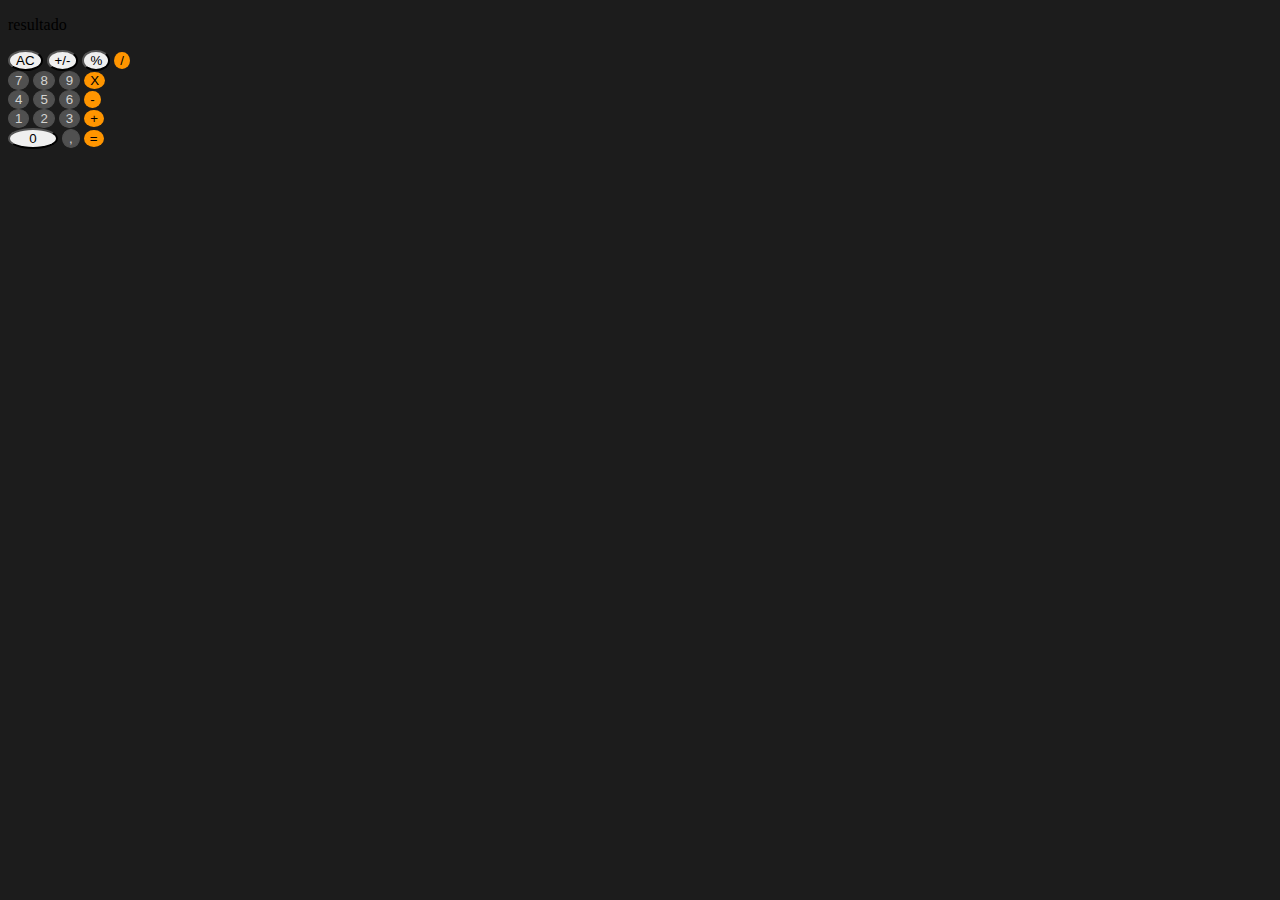
<file: CalculadoraAGES/index.html>
<!DOCTYPE html>
<html lang="en">
<head>
    <meta charset="UTF-8">
    <meta name="viewport" content="width=device-width, initial-scale=1.0">
    <title>Document</title>
    <link rel="stylesheet" href="app.css">
</head>
<body>
    <div>
        <p>resultado</p>
    </div>

    <div class="upper" id="upper">
        <button class="gray">AC</button>
        <button class="gray">+/-</button>
        <button class="gray">%</button>
        <button class="orange">/</button>
    </div>
    <div>
        <button class="number">7</button>
        <button class="number">8</button>
        <button class="number">9</button>
        <button class="orange">X</button>
    </div>
    <div>
        <button class="number">4</button>
        <button class="number">5</button>
        <button class="number">6</button>
        <button class="orange">-</button>
    </div>
    <div>
        <button class="number">1</button>
        <button class="number">2</button>
        <button class="number">3</button>
        <button class="orange">+</button>
    </div>
    <div>
        <button class="zero" id="zero">0</button>
        <button class="number">,</button>
        <button class="orange">=</button>
    </div>
</body>
</html>
</file>
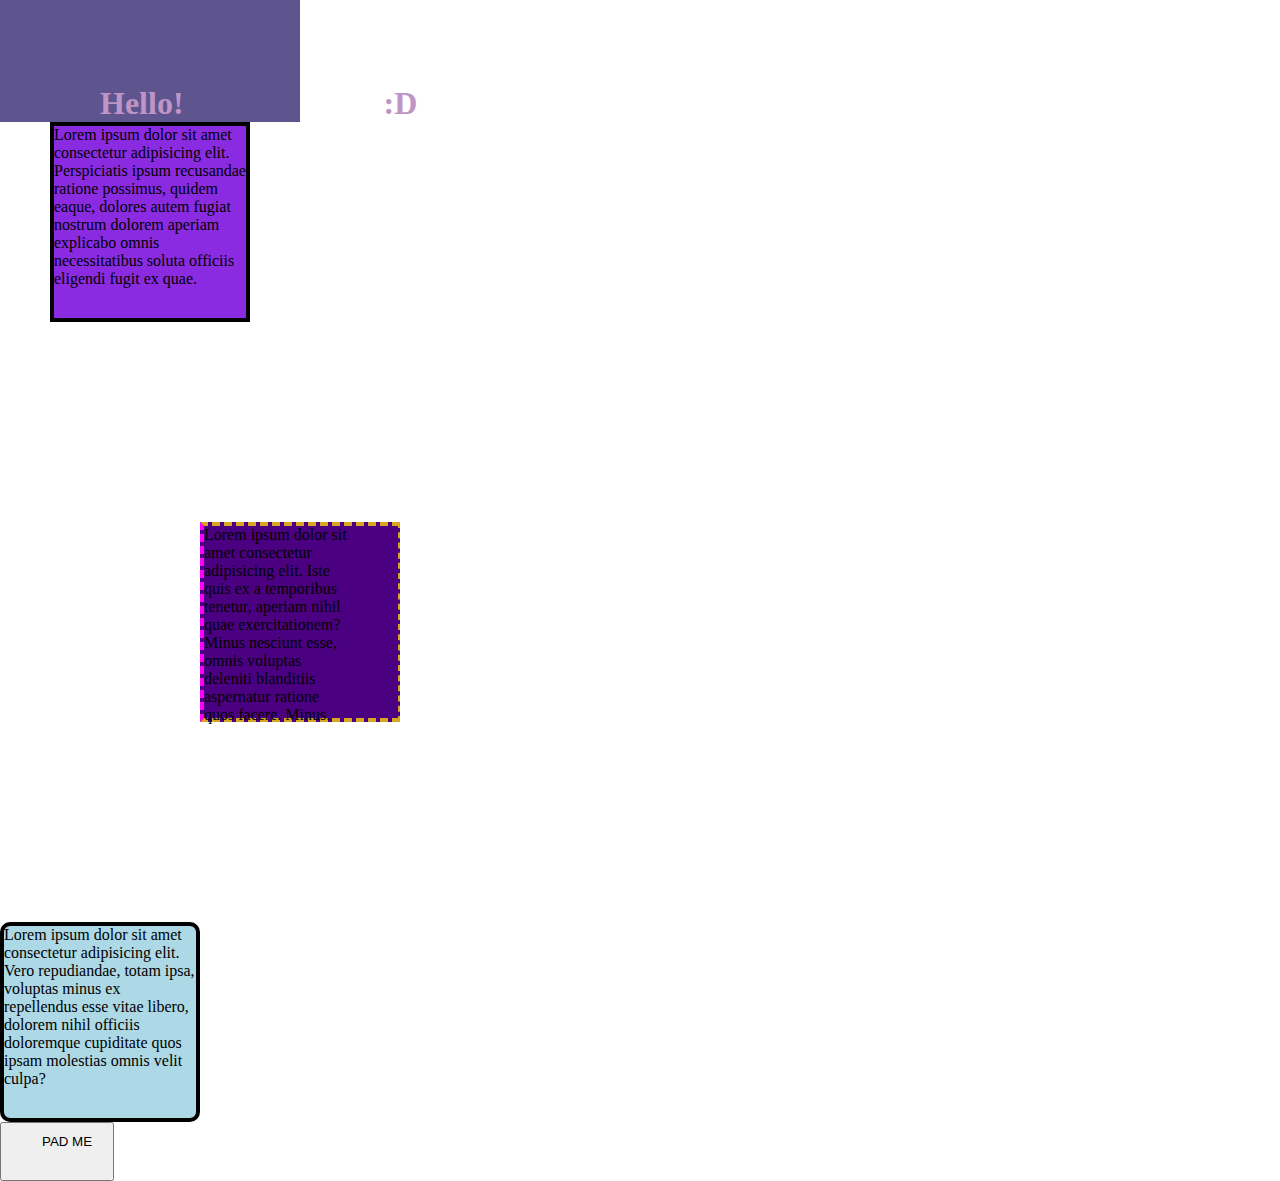
<file: CSS Box Model/index.html>
<!DOCTYPE html>
<html lang="en">
<head>
    <meta charset="UTF-8">
    <meta name="viewport" content="width=device-width, initial-scale=1.0">
    <link rel="stylesheet" href="app.css">
    <title>Document</title>
</head>
<body>
    <h1>Hello!<span>:D</span></h1>

    <div id="one">Lorem ipsum dolor sit amet consectetur adipisicing elit. Perspiciatis ipsum recusandae ratione possimus, quidem eaque, dolores autem fugiat nostrum dolorem aperiam explicabo omnis necessitatibus soluta officiis eligendi fugit ex quae.
    </div>
    <div id="two">
    Lorem ipsum dolor sit amet consectetur adipisicing elit. Iste quis ex a temporibus tenetur, aperiam nihil quae exercitationem? Minus nesciunt esse, omnis voluptas deleniti blanditiis aspernatur ratione quos facere. Minus.
    </div>
    <div id="three">
       Lorem ipsum dolor sit amet consectetur adipisicing elit. Vero repudiandae, totam ipsa, voluptas minus ex repellendus esse vitae libero, dolorem nihil officiis doloremque cupiditate quos ipsam molestias omnis velit culpa?
    </div>
    
    <button>PAD ME</button>
</body>
</html>
</file>
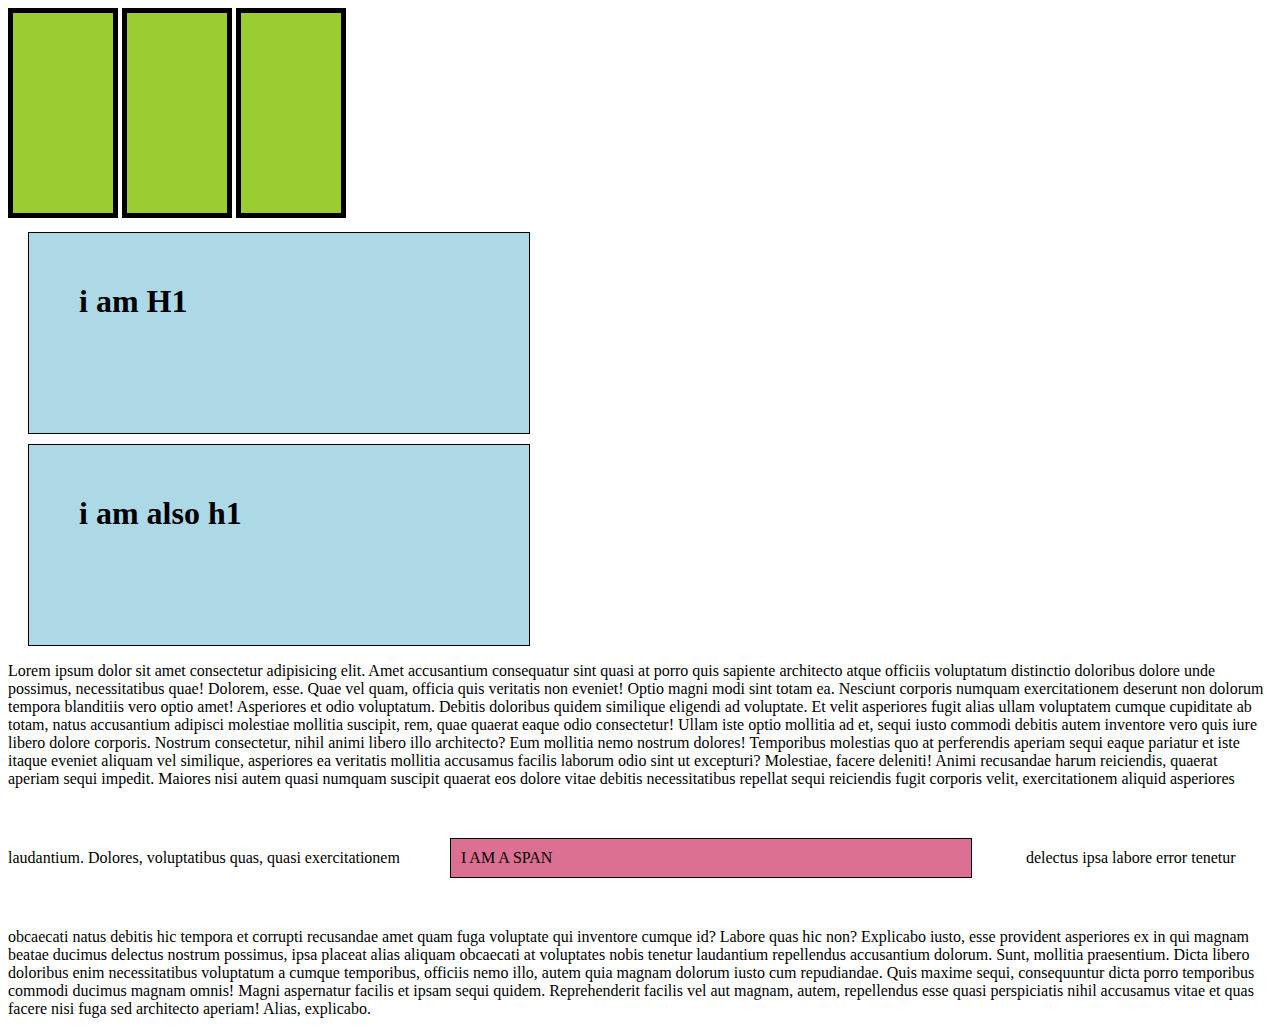
<file: CSS Display/index.html>
<!DOCTYPE html>
<html lang="en">
<head>
    <meta charset="UTF-8">
    <meta name="viewport" content="width=device-width, initial-scale=1.0">
    <title>Document</title>
    <link rel="stylesheet" href="app.css">
</head>
<body>

    <div></div>
    <div></div>
    <div></div>

    <h1>i am H1</h1>
    <h1>i am also h1</h1>

    <p>Lorem ipsum dolor sit amet consectetur adipisicing elit. Amet accusantium consequatur sint quasi at porro quis sapiente architecto atque officiis voluptatum distinctio doloribus dolore unde possimus, necessitatibus quae! Dolorem, esse.
    Quae vel quam, officia quis veritatis non eveniet! Optio magni modi sint totam ea. Nesciunt corporis numquam exercitationem deserunt non dolorum tempora blanditiis vero optio amet! Asperiores et odio voluptatum.
    Debitis doloribus quidem similique eligendi ad voluptate. Et velit asperiores fugit alias ullam voluptatem cumque cupiditate ab totam, natus accusantium adipisci molestiae mollitia suscipit, rem, quae quaerat eaque odio consectetur!
    Ullam iste optio mollitia ad et, sequi iusto commodi debitis autem inventore vero quis iure libero dolore corporis. Nostrum consectetur, nihil animi libero illo architecto? Eum mollitia nemo nostrum dolores!
    Temporibus molestias quo at perferendis aperiam sequi eaque pariatur et iste itaque eveniet aliquam vel similique, asperiores ea veritatis mollitia accusamus facilis laborum odio sint ut excepturi? Molestiae, facere deleniti!
    Animi recusandae harum reiciendis, quaerat aperiam sequi impedit. Maiores nisi autem quasi numquam suscipit quaerat eos dolore vitae debitis necessitatibus repellat sequi reiciendis fugit corporis velit, exercitationem aliquid asperiores laudantium.
    Dolores, voluptatibus quas, quasi exercitationem<span>I AM A SPAN
    </span> delectus ipsa labore error tenetur obcaecati natus debitis hic tempora et corrupti recusandae amet quam fuga voluptate qui inventore cumque id? Labore quas hic non?
    Explicabo iusto, esse provident asperiores ex in qui magnam beatae ducimus delectus nostrum possimus, ipsa placeat alias aliquam obcaecati at voluptates nobis tenetur laudantium repellendus accusantium dolorum. Sunt, mollitia praesentium.
    Dicta libero doloribus enim necessitatibus voluptatum a cumque temporibus, officiis nemo illo, autem quia magnam dolorum iusto cum repudiandae. Quis maxime sequi, consequuntur dicta porro temporibus commodi ducimus magnam omnis!
    Magni aspernatur facilis et ipsam sequi quidem. Reprehenderit facilis vel aut magnam, autem, repellendus esse quasi perspiciatis nihil accusamus vitae et quas facere nisi fuga sed architecto aperiam! Alias, explicabo.</p>
</body>
</html>
</file>
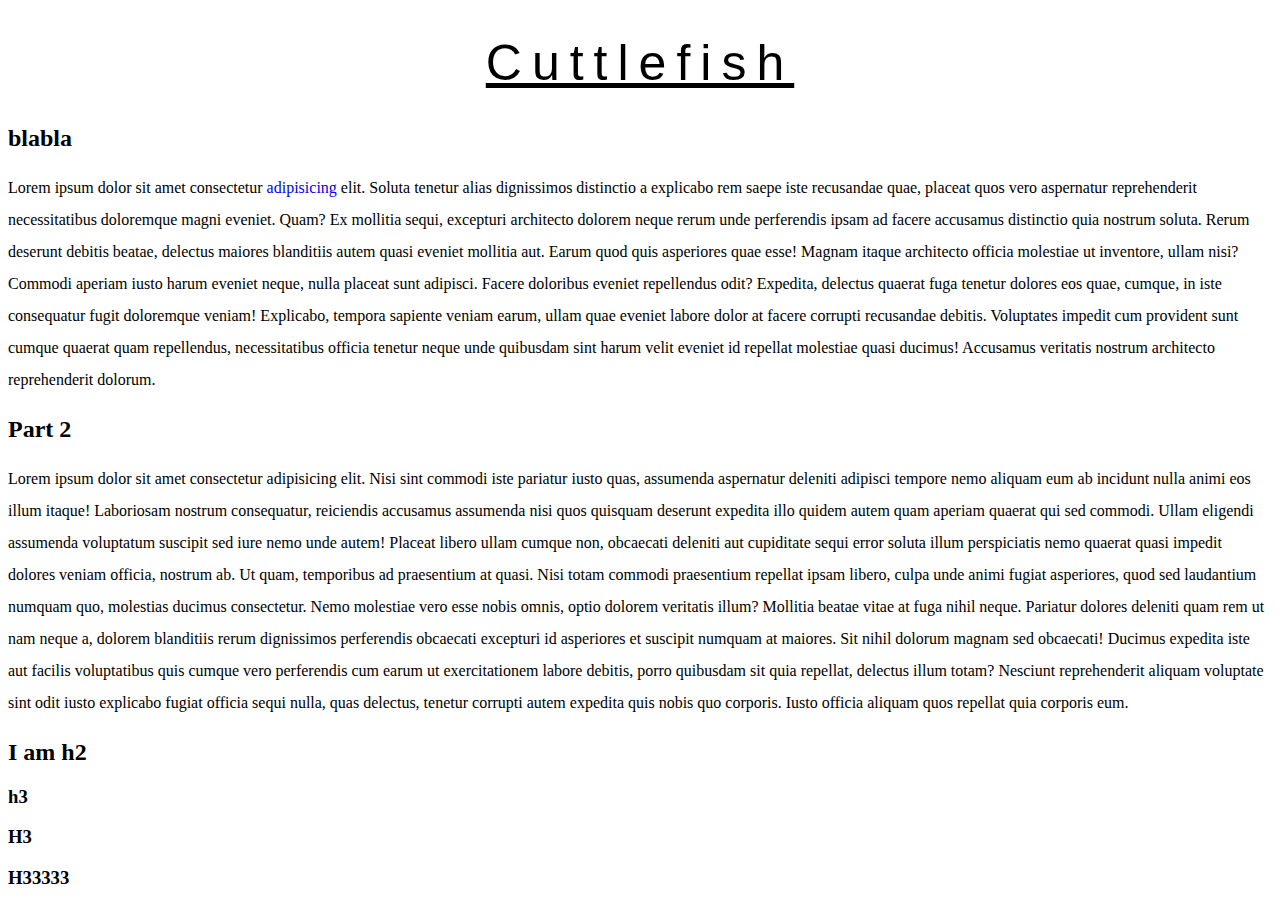
<file: CSS intro/index.html>
<!DOCTYPE html>
<html lang="en">
<head>
    <meta charset="UTF-8">
    <meta name="viewport" content="width=device-width, initial-scale=1.0">
    <title>Index</title>
    <link rel="stylesheet" href="app.css">
</head>
<body>
    <h1>Cuttlefish</h1>
    <h2>blabla</h2>
    <div>
        <p>Lorem ipsum dolor sit amet consectetur <a href="nowhere">adipisicing</a> elit. Soluta tenetur alias dignissimos distinctio a explicabo rem saepe iste recusandae quae, placeat quos vero aspernatur reprehenderit necessitatibus doloremque magni eveniet. Quam?
        Ex mollitia sequi, excepturi architecto dolorem neque rerum unde perferendis ipsam ad facere accusamus distinctio quia nostrum soluta. Rerum deserunt debitis beatae, delectus maiores blanditiis autem quasi eveniet mollitia aut.
        Earum quod quis asperiores quae esse! Magnam itaque architecto officia molestiae ut inventore, ullam nisi? Commodi aperiam iusto harum eveniet neque, nulla placeat sunt adipisci. Facere doloribus eveniet repellendus odit?
        Expedita, delectus quaerat fuga tenetur dolores eos quae, cumque, in iste consequatur fugit doloremque veniam! Explicabo, tempora sapiente veniam earum, ullam quae eveniet labore dolor at facere corrupti recusandae debitis.
        Voluptates impedit cum provident sunt cumque quaerat quam repellendus, necessitatibus officia tenetur neque unde quibusdam sint harum velit eveniet id repellat molestiae quasi ducimus! Accusamus veritatis nostrum architecto reprehenderit dolorum.
        </p>
    </div>

    <div>
        <h2>Part 2</h2>
        <p>
            Lorem ipsum dolor sit amet consectetur adipisicing elit. Nisi sint commodi iste pariatur iusto quas, assumenda aspernatur deleniti adipisci tempore nemo aliquam eum ab incidunt nulla animi eos illum itaque!
            Laboriosam nostrum consequatur, reiciendis accusamus assumenda nisi quos quisquam deserunt expedita illo quidem autem quam aperiam quaerat qui sed commodi. Ullam eligendi assumenda voluptatum suscipit sed iure nemo unde autem!
            Placeat libero ullam cumque non, obcaecati deleniti aut cupiditate sequi error soluta illum perspiciatis nemo quaerat quasi impedit dolores veniam officia, nostrum ab. Ut quam, temporibus ad praesentium at quasi.
            Nisi totam commodi praesentium repellat ipsam libero, culpa unde animi fugiat asperiores, quod sed laudantium numquam quo, molestias ducimus consectetur. Nemo molestiae vero esse nobis omnis, optio dolorem veritatis illum?
            Mollitia beatae vitae at fuga nihil neque. Pariatur dolores deleniti quam rem ut nam neque a, dolorem blanditiis rerum dignissimos perferendis obcaecati excepturi id asperiores et suscipit numquam at maiores.
            Sit nihil dolorum magnam sed obcaecati! Ducimus expedita iste aut facilis voluptatibus quis cumque vero perferendis cum earum ut exercitationem labore debitis, porro quibusdam sit quia repellat, delectus illum totam?
            Nesciunt reprehenderit aliquam voluptate sint odit iusto explicabo fugiat officia sequi nulla, quas delectus, tenetur corrupti autem expedita quis nobis quo corporis. Iusto officia aliquam quos repellat quia corporis eum.
        </p>
    </div>
    <h2>I am h2</h2>
    <h3>h3</h3>
    <h3>H3</h3>
    <h3>H33333</h3>
</body>
</html>
</file>
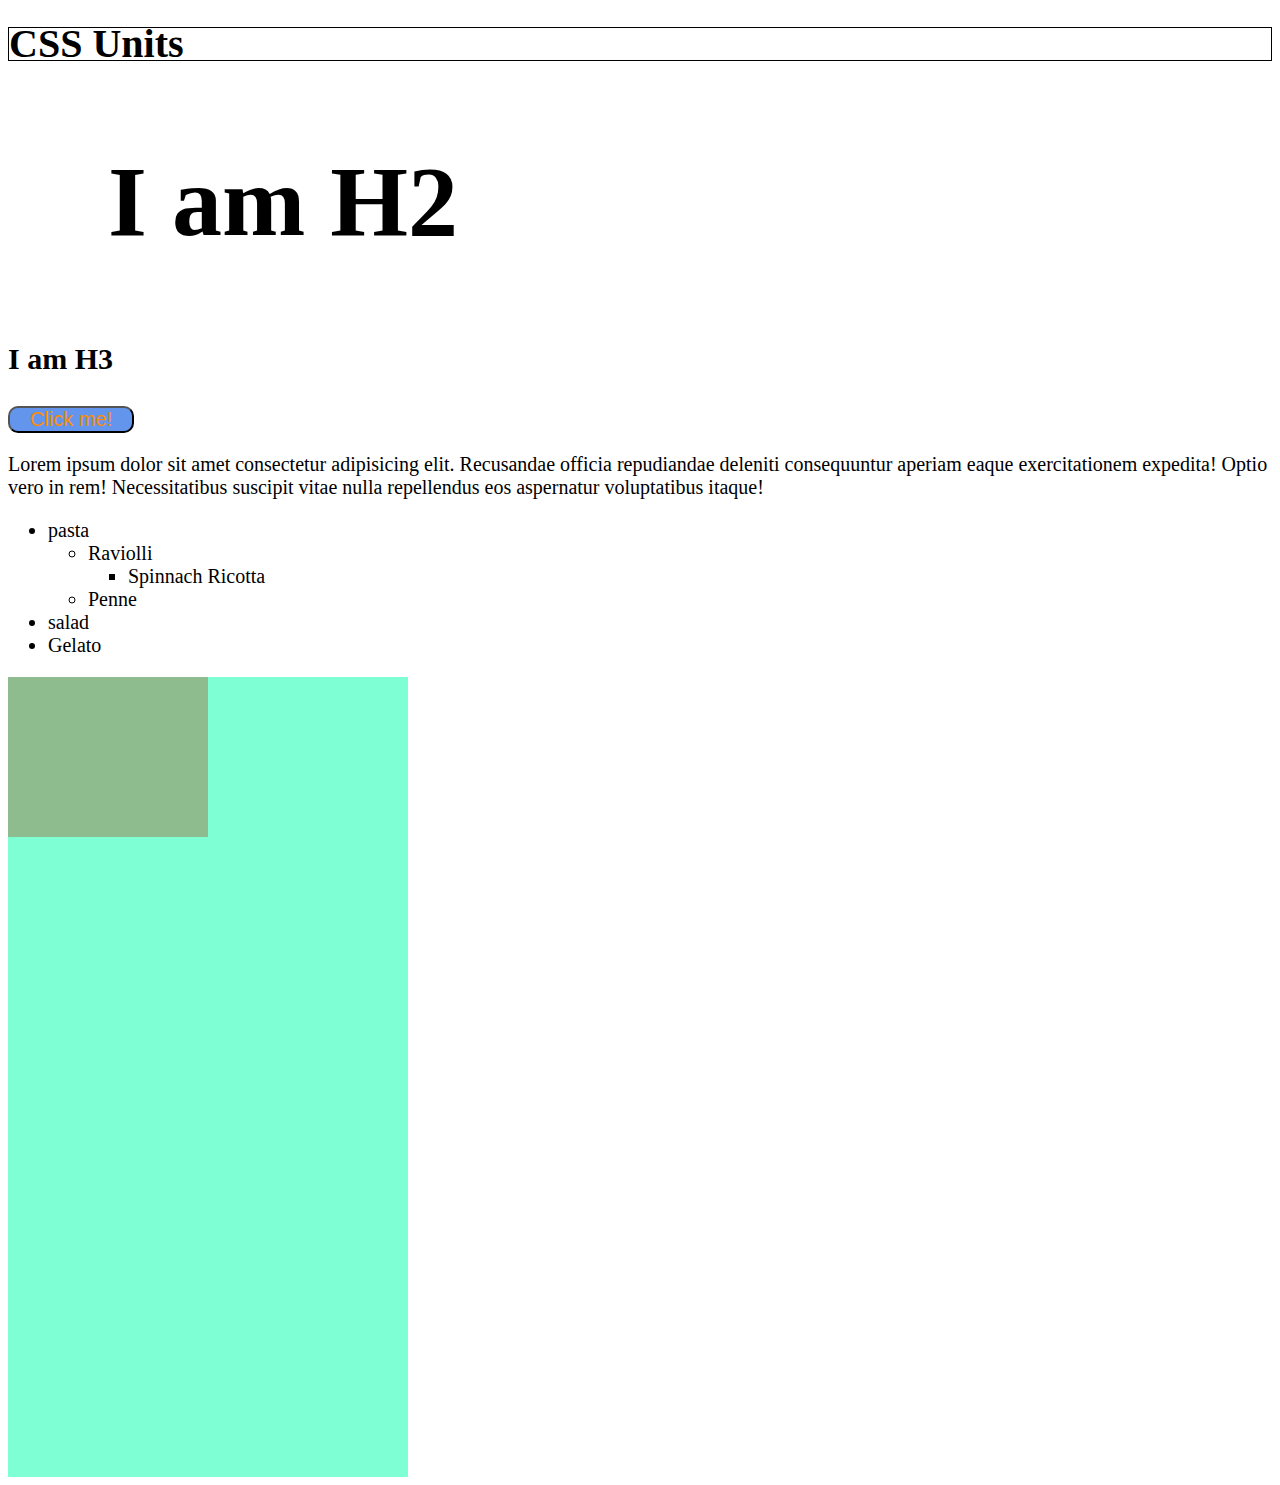
<file: CSS Units/index.html>
<!DOCTYPE html>
<html lang="en">
<head>
    <meta charset="UTF-8">
    <meta name="viewport" content="width=device-width, initial-scale=1.0">
    <title>Document</title>
    <link rel="stylesheet" href="app.css">
</head>
<body>
    <h1>CSS Units</h1>

    <article>
        <h2>I am H2</h2>
        <h3>I am H3</h3>
        <button>Click me!</button>
        <p>Lorem ipsum dolor sit amet consectetur adipisicing elit. Recusandae officia repudiandae deleniti consequuntur aperiam eaque exercitationem expedita! Optio vero in rem! Necessitatibus suscipit vitae nulla repellendus eos aspernatur voluptatibus itaque!</p>
        <ul>
            <li>
                pasta
                <ul>
                    <li>Raviolli</li>
                        <ul>
                            <li>Spinnach Ricotta</li>
                        </ul>
                    <li>Penne</li>
                </ul>
            </li>
            <li>salad</li>
            <li>Gelato</li>
        </ul>
    </article>
    <section>
        <div></div>
    </section>
</body>
</html>
</file>
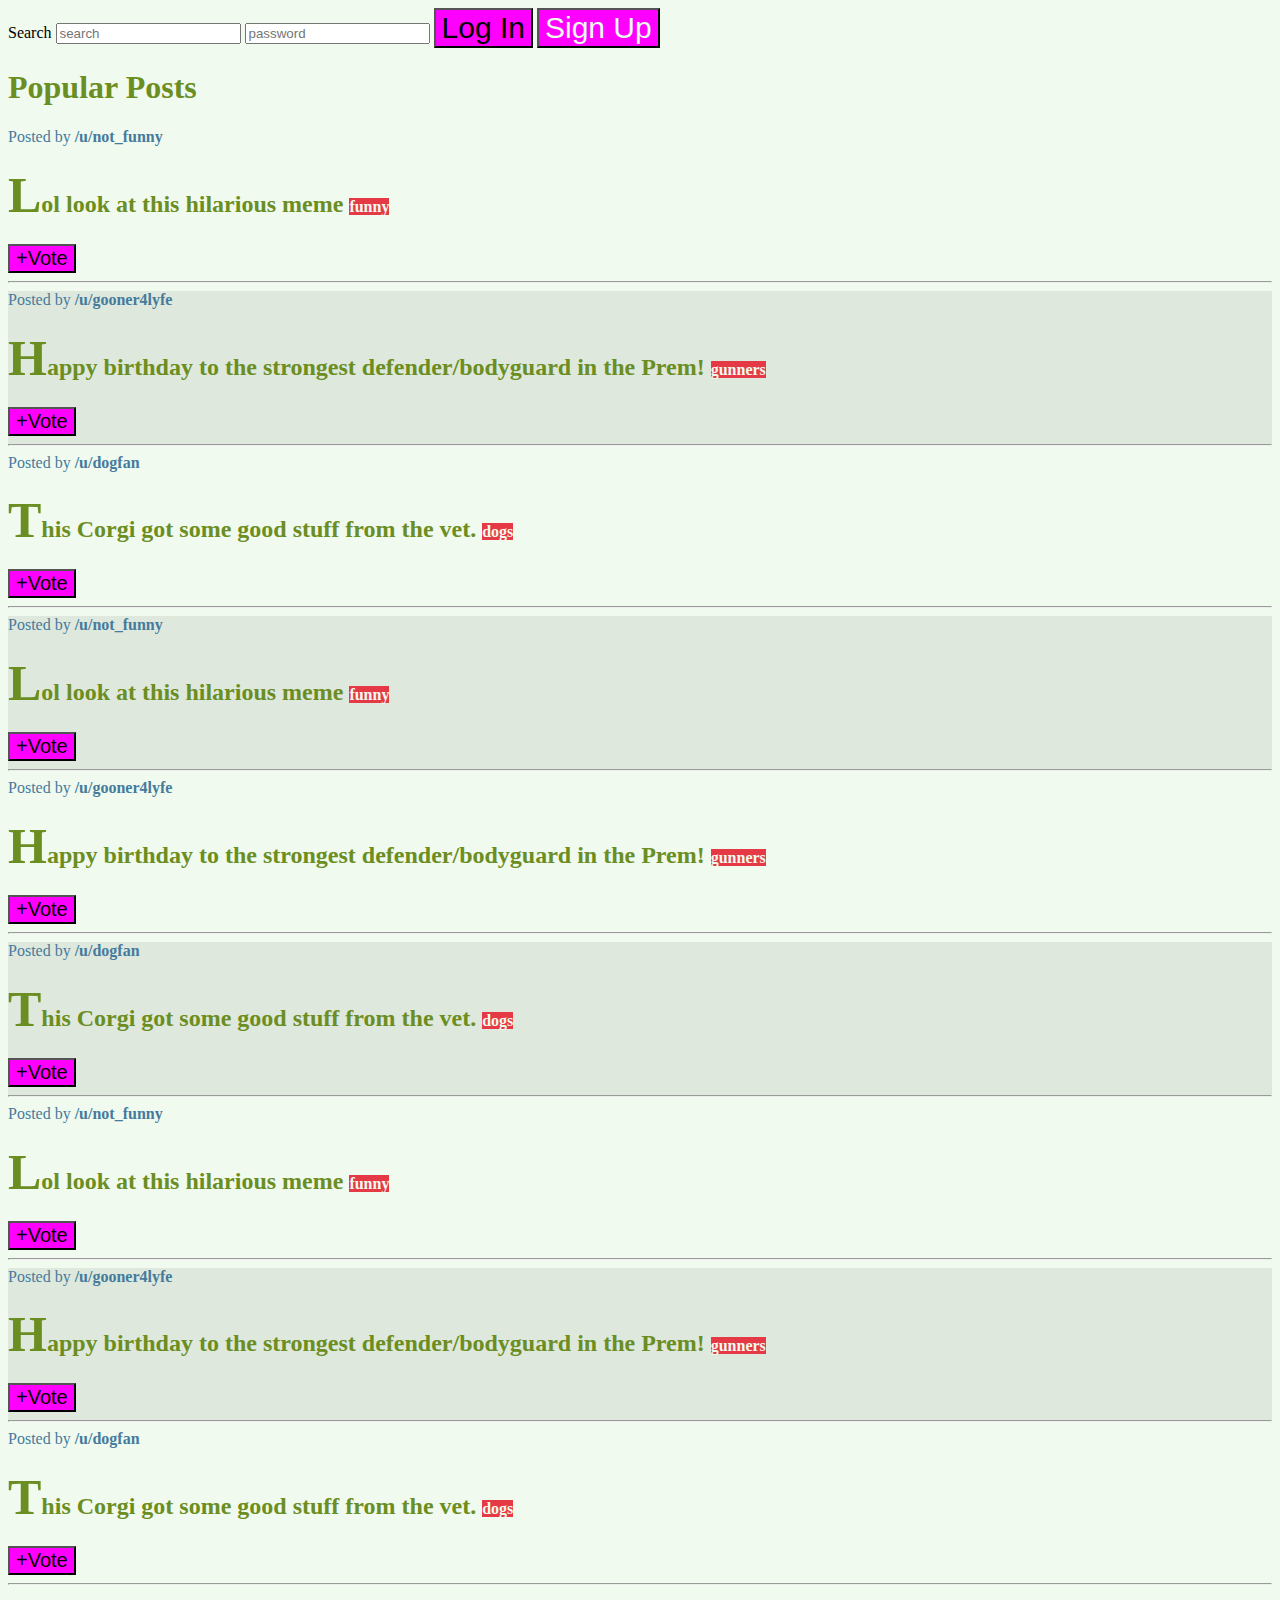
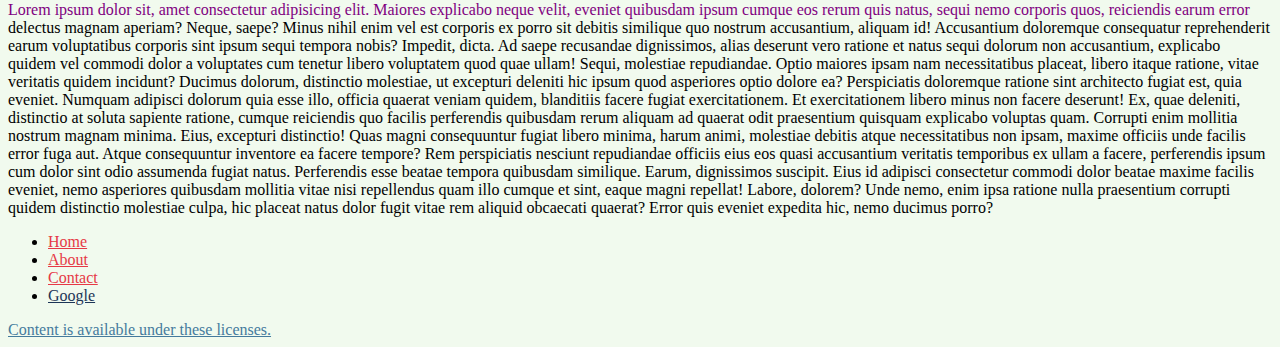
<file: CSS_Selectors_CODE/05_CSS_Selectors/index.html>
<!DOCTYPE html>
<html lang="en">

<head>
    <meta charset="UTF-8">
    <meta name="viewport" content="width=device-width, initial-scale=1.0">
    <title>CSS Selectors</title>

    <link rel="stylesheet" href="app.css">
    <link rel="stylesheet" href="more_styles.css">
</head>


<body>
    <nav>
        <label for="search">Search</label>
        <input type="text" placeholder="search" id="search">
        <input type="password" placeholder="password">
        <button>Log In</button>
        <button id="signup">Sign Up</button>
    </nav>
    <main>
        <h1>Popular Posts</h1>
        <section class="post">
            <span>Posted by <a href="#213adas">/u/not_funny</a></span>
            <h2>Lol look at this hilarious meme <span class="tag">funny</span></h2>
            <button>+Vote</button>
            <hr>
        </section>
        <section class="post">
            <span>Posted by <a href="#345adas">/u/gooner4lyfe</a></span>
            <h2>Happy birthday to the strongest defender/bodyguard in the Prem! <span class="tag">gunners</span></h2>
            <button>+Vote</button>
            <hr>
        </section>
        <section class="post">
            <span>Posted by <a href="#981adas">/u/dogfan</a></span>
            <h2>This Corgi got some good stuff from the vet. <span class="tag">dogs</span></h2>
            <button>+Vote</button>
            <hr>
        </section>
        <section class="post">
            <span>Posted by <a href="#213adas">/u/not_funny</a></span>
            <h2>Lol look at this hilarious meme <span class="tag">funny</span></h2>
            <button>+Vote</button>
            <hr>
        </section>
        <section class="post">
            <span>Posted by <a href="#345adas">/u/gooner4lyfe</a></span>
            <h2>Happy birthday to the strongest defender/bodyguard in the Prem! <span class="tag">gunners</span></h2>
            <button>+Vote</button>
            <hr>
        </section>
        <section class="post">
            <span>Posted by <a href="#981adas">/u/dogfan</a></span>
            <h2>This Corgi got some good stuff from the vet. <span class="tag">dogs</span></h2>
            <button>+Vote</button>
            <hr>
        </section>
        <section class="post">
            <span>Posted by <a href="#213adas">/u/not_funny</a></span>
            <h2>Lol look at this hilarious meme <span class="tag">funny</span></h2>
            <button>+Vote</button>
            <hr>
        </section>
        <section class="post">
            <span>Posted by <a href="#345adas">/u/gooner4lyfe</a></span>
            <h2>Happy birthday to the strongest defender/bodyguard in the Prem! <span class="tag">gunners</span></h2>
            <button>+Vote</button>
            <hr>
        </section>
        <section class="post">
            <span>Posted by <a href="#981adas">/u/dogfan</a></span>
            <h2>This Corgi got some good stuff from the vet. <span class="tag">dogs</span></h2>
            <button>+Vote</button>
            <hr>
        </section>

        <p>Lorem ipsum dolor sit, amet consectetur adipisicing elit. Maiores explicabo neque velit, eveniet quibusdam
            ipsum cumque eos rerum quis natus, sequi nemo corporis quos, reiciendis earum error delectus magnam aperiam?
            Neque, saepe? Minus nihil enim vel est corporis ex porro sit debitis similique quo nostrum accusantium,
            aliquam id! Accusantium doloremque consequatur reprehenderit earum voluptatibus corporis sint ipsum sequi
            tempora nobis?
            Impedit, dicta. Ad saepe recusandae dignissimos, alias deserunt vero ratione et natus sequi dolorum non
            accusantium, explicabo quidem vel commodi dolor a voluptates cum tenetur libero voluptatem quod quae ullam!
            Sequi, molestiae repudiandae. Optio maiores ipsam nam necessitatibus placeat, libero itaque ratione, vitae
            veritatis quidem incidunt? Ducimus dolorum, distinctio molestiae, ut excepturi deleniti hic ipsum quod
            asperiores optio dolore ea?
            Perspiciatis doloremque ratione sint architecto fugiat est, quia eveniet. Numquam adipisci dolorum quia esse
            illo, officia quaerat veniam quidem, blanditiis facere fugiat exercitationem. Et exercitationem libero minus
            non facere deserunt!
            Ex, quae deleniti, distinctio at soluta sapiente ratione, cumque reiciendis quo facilis perferendis
            quibusdam rerum aliquam ad quaerat odit praesentium quisquam explicabo voluptas quam. Corrupti enim mollitia
            nostrum magnam minima.
            Eius, excepturi distinctio! Quas magni consequuntur fugiat libero minima, harum animi, molestiae debitis
            atque necessitatibus non ipsam, maxime officiis unde facilis error fuga aut. Atque consequuntur inventore ea
            facere tempore?
            Rem perspiciatis nesciunt repudiandae officiis eius eos quasi accusantium veritatis temporibus ex ullam a
            facere, perferendis ipsum cum dolor sint odio assumenda fugiat natus. Perferendis esse beatae tempora
            quibusdam similique.
            Earum, dignissimos suscipit. Eius id adipisci consectetur commodi dolor beatae maxime facilis eveniet, nemo
            asperiores quibusdam mollitia vitae nisi repellendus quam illo cumque et sint, eaque magni repellat! Labore,
            dolorem?
            Unde nemo, enim ipsa ratione nulla praesentium corrupti quidem distinctio molestiae culpa, hic placeat natus
            dolor fugit vitae rem aliquid obcaecati quaerat? Error quis eveniet expedita hic, nemo ducimus porro?</p>
    </main>
    <footer>
        <nav>
            <ul>
                <li>
                    <a href="#home">Home</a>
                </li>
                <li>
                    <a href="#about">About</a>
                </li>
                <li>
                    <a href="#contact">Contact</a>
                </li>
                <li>
                    <a href="www.google.com">Google</a>
                </li>
            </ul>
        </nav>
        <a href="#license">Content is available under these licenses.</a>
    </footer>

</body>

</html>
</file>
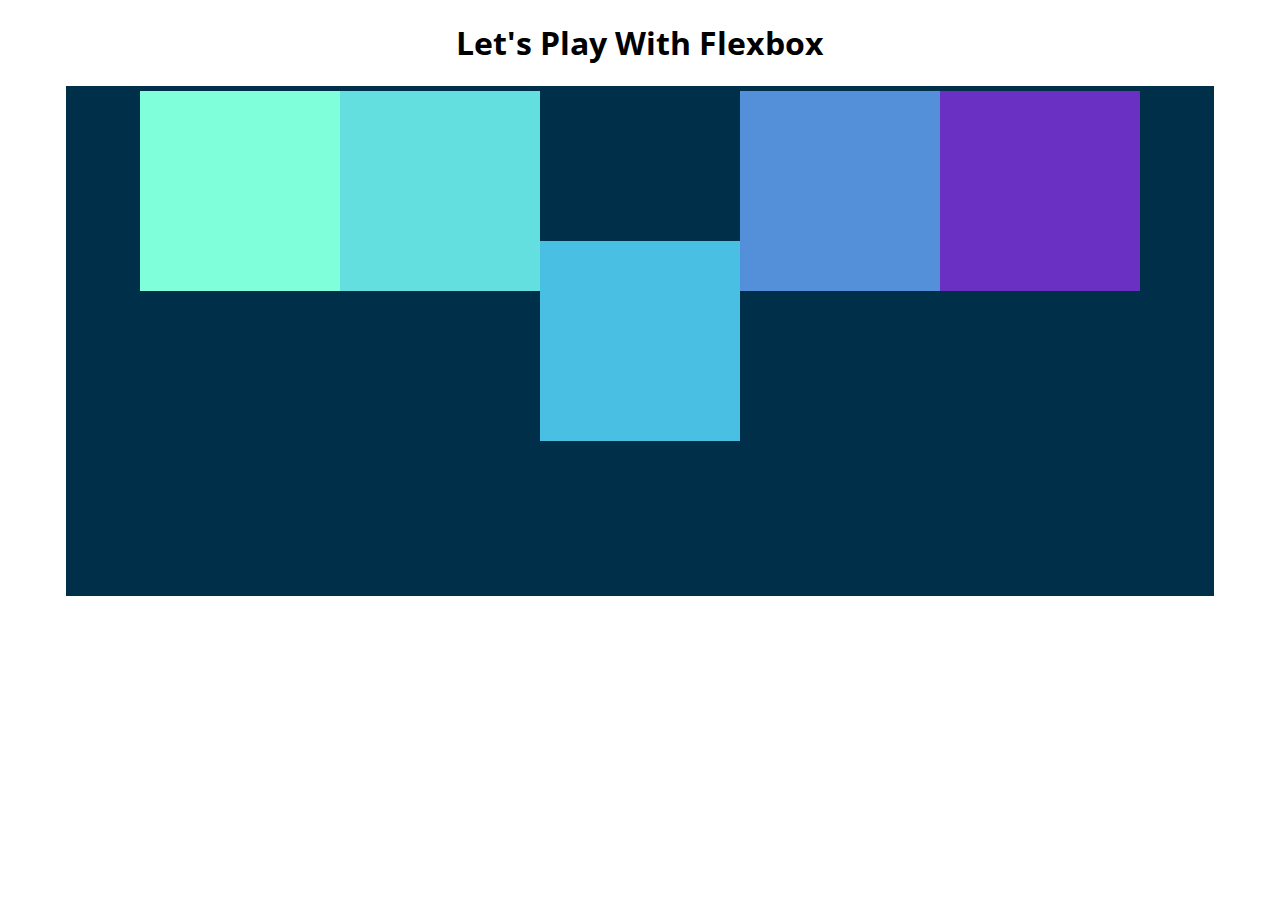
<file: Flexbox_And_Responsive/Flexbox Starter/index.html>
<!DOCTYPE html>
<html lang="en">

<head>
    <meta charset="UTF-8">
    <meta name="viewport" content="width=device-width, initial-scale=1.0">
    <title>Flexbox Playground</title>
    <link href="https://fonts.googleapis.com/css2?family=Open+Sans:wght@300&display=swap" rel="stylesheet">

    <link rel="stylesheet" href="app.css">
</head>

<body>
    <h1>Let's Play With Flexbox</h1>

    <section id="container">
        <div style="background-color: #80ffdb"></div>
        <div style="background-color: #64dfdf"></div>
        <div style="background-color: #48bfe3"></div>
        <div style="background-color: #5390d9"></div>
        <div style="background-color: #6930c3"></div>
    </section>

</body>

</html>
</file>
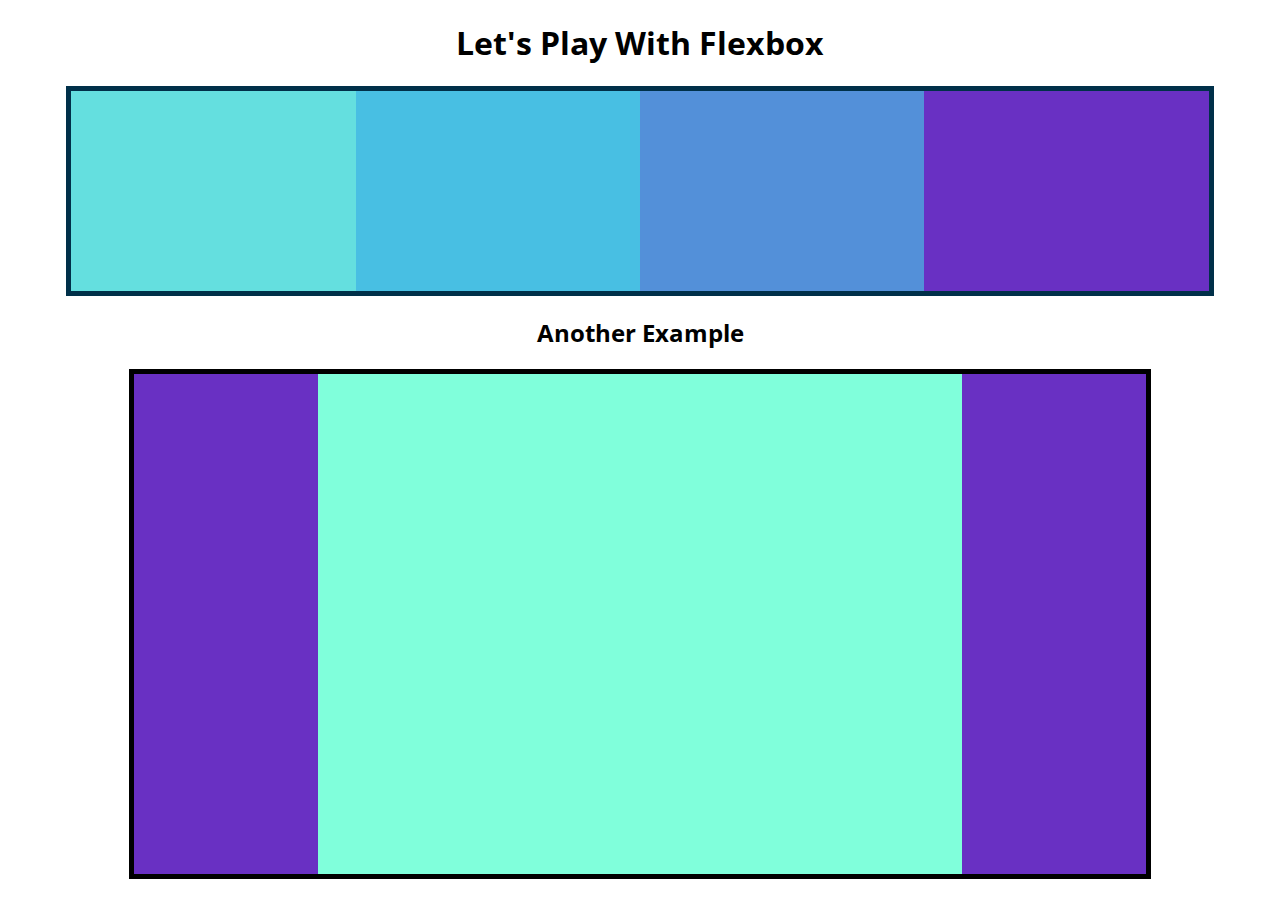
<file: Flexbox_And_Responsive/Flexbox/index.html>
<!DOCTYPE html>
<html lang="en">

<head>
    <meta charset="UTF-8">
    <meta name="viewport" content="width=device-width, initial-scale=1.0">
    <title>Flexbox Playground</title>
    <link href="https://fonts.googleapis.com/css2?family=Open+Sans:wght@300&display=swap" rel="stylesheet">

    <link rel="stylesheet" href="app.css">
</head>

<body>
    <h1>Let's Play With Flexbox</h1>

    <section id="container">
        <div style="background-color: #80ffdb"></div>
        <div style="background-color: #64dfdf"></div>
        <div style="background-color: #48bfe3"></div>
        <div style="background-color: #5390d9"></div>
        <div style="background-color: #6930c3"></div>
    </section>

    <h2>Another Example</h2>
    <main>
        <section class="sidebar"></section>
        <section class="maincontent"></section>
        <section class="sidebar"></section>
    </main>

</body>

</html>
</file>
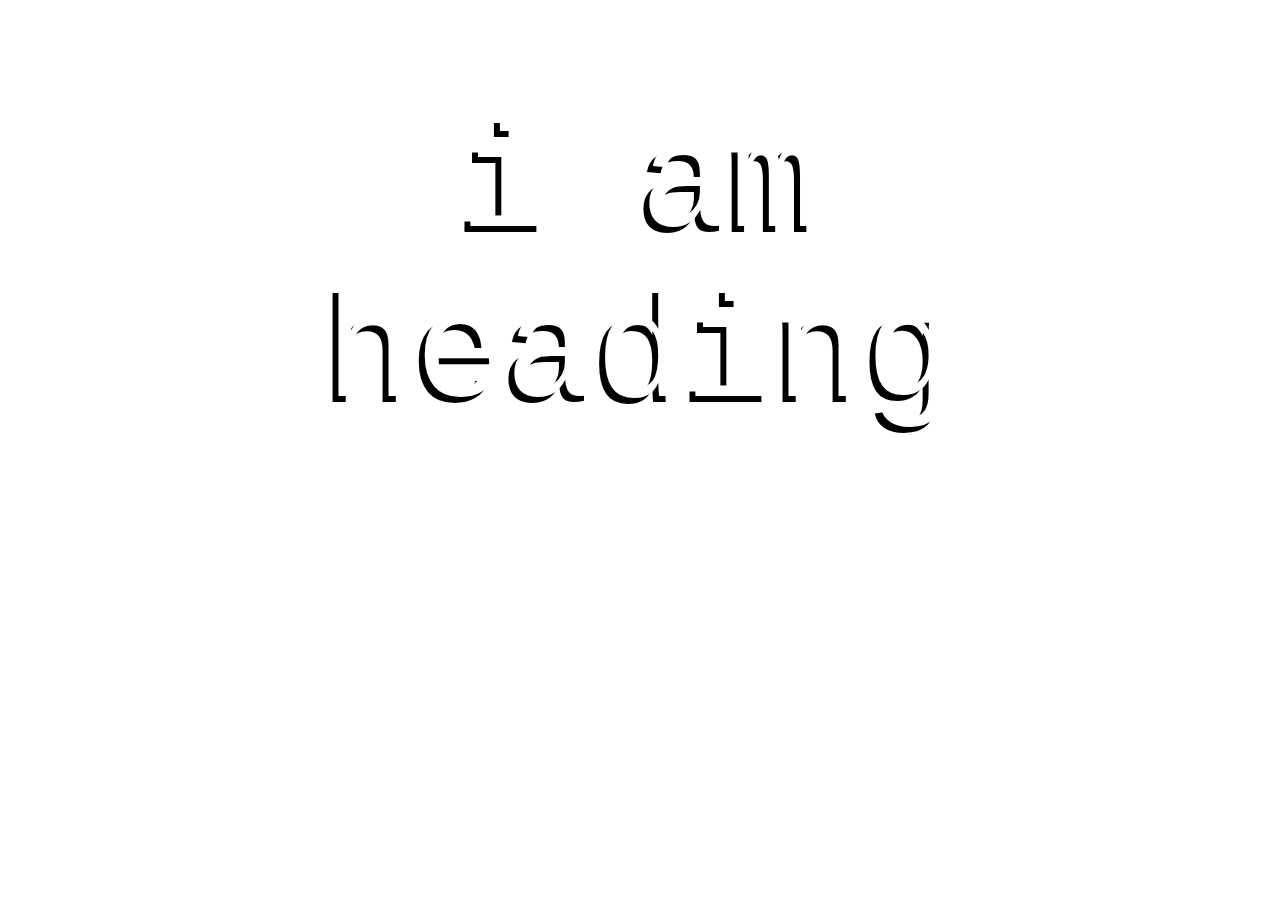
<file: Other_Properties/Background/index.html>
<!DOCTYPE html>
<html lang="en">

<head>
    <meta charset="UTF-8">
    <meta name="viewport" content="width=device-width, initial-scale=1.0">
    <title>Background</title>
    <link rel="stylesheet" href="app.css">
</head>

<body>

    <section>
        <h1>i am heading</h1>
    </section>

</body>

</html>
</file>
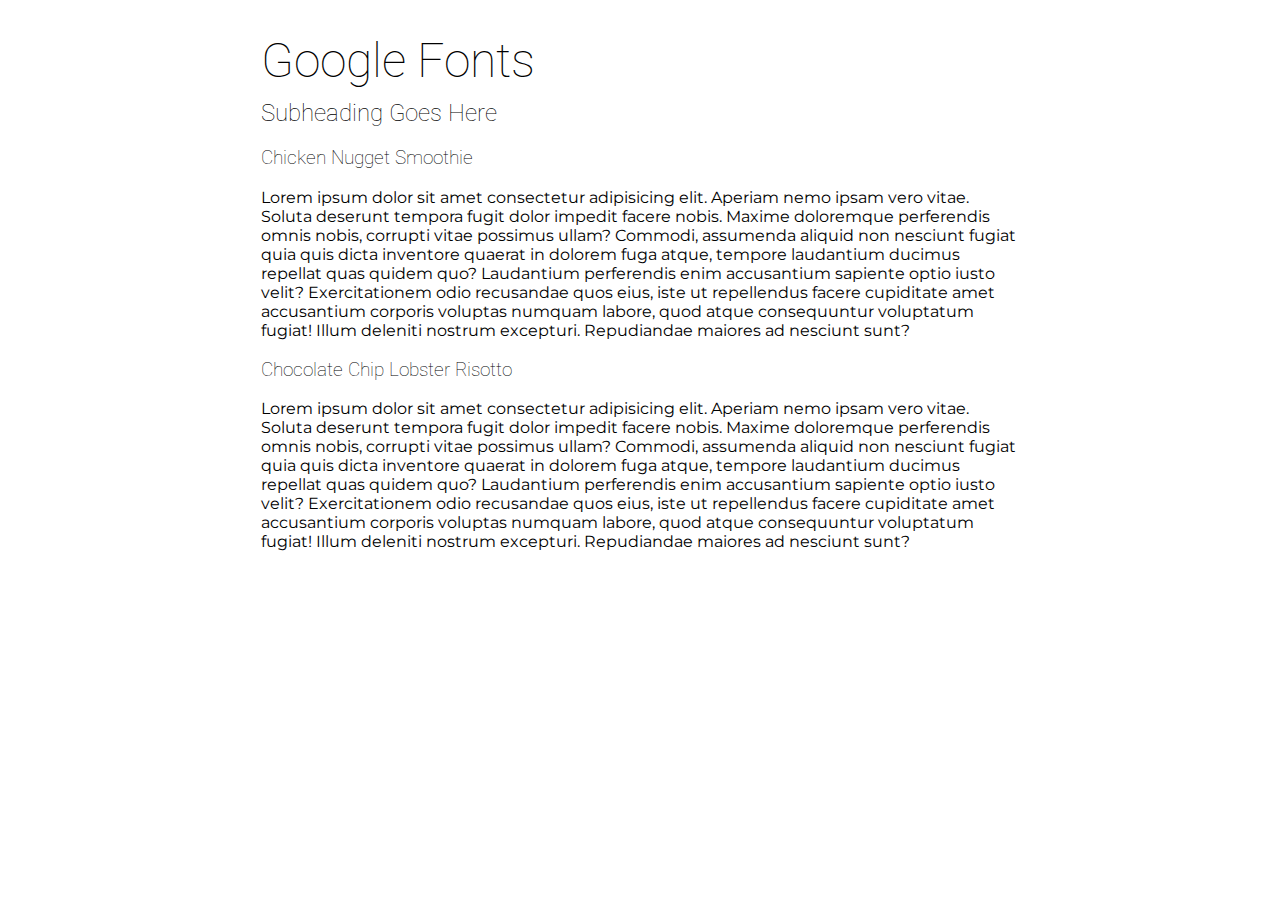
<file: Other_Properties/GoogleFonts/index.html>
<!DOCTYPE html>
<html lang="en">

<head>
    <meta charset="UTF-8">
    <meta name="viewport" content="width=device-width, initial-scale=1.0">
    <title>Google Fonts</title>
    <link href="https://fonts.googleapis.com/css2?family=Montserrat&family=Roboto:wght@100;400&display=swap"
        rel="stylesheet">
    <link rel="stylesheet" href="app.css">
</head>

<body>
    <main>
        <h1>Google Fonts</h1>
        <h2>Subheading Goes Here</h2>

        <h3>Chicken Nugget Smoothie</h3>
        <p>Lorem ipsum dolor sit amet consectetur adipisicing elit. Aperiam nemo ipsam vero vitae. Soluta deserunt
            tempora
            fugit dolor impedit facere nobis. Maxime doloremque perferendis omnis nobis, corrupti vitae possimus ullam?
            Commodi, assumenda aliquid non nesciunt fugiat quia quis dicta inventore quaerat in dolorem fuga atque,
            tempore
            laudantium ducimus repellat quas quidem quo? Laudantium perferendis enim accusantium sapiente optio iusto
            velit?
            Exercitationem odio recusandae quos eius, iste ut repellendus facere cupiditate amet accusantium corporis
            voluptas numquam labore, quod atque consequuntur voluptatum fugiat! Illum deleniti nostrum excepturi.
            Repudiandae maiores ad nesciunt sunt?</p>

        <h3>Chocolate Chip Lobster Risotto</h3>
        <p>Lorem ipsum dolor sit amet consectetur adipisicing elit. Aperiam nemo ipsam vero vitae. Soluta deserunt
            tempora
            fugit dolor impedit facere nobis. Maxime doloremque perferendis omnis nobis, corrupti vitae possimus ullam?
            Commodi, assumenda aliquid non nesciunt fugiat quia quis dicta inventore quaerat in dolorem fuga atque,
            tempore
            laudantium ducimus repellat quas quidem quo? Laudantium perferendis enim accusantium sapiente optio iusto
            velit?
            Exercitationem odio recusandae quos eius, iste ut repellendus facere cupiditate amet accusantium corporis
            voluptas numquam labore, quod atque consequuntur voluptatum fugiat! Illum deleniti nostrum excepturi.
            Repudiandae maiores ad nesciunt sunt?</p>
    </main>
</body>

</html>
</file>
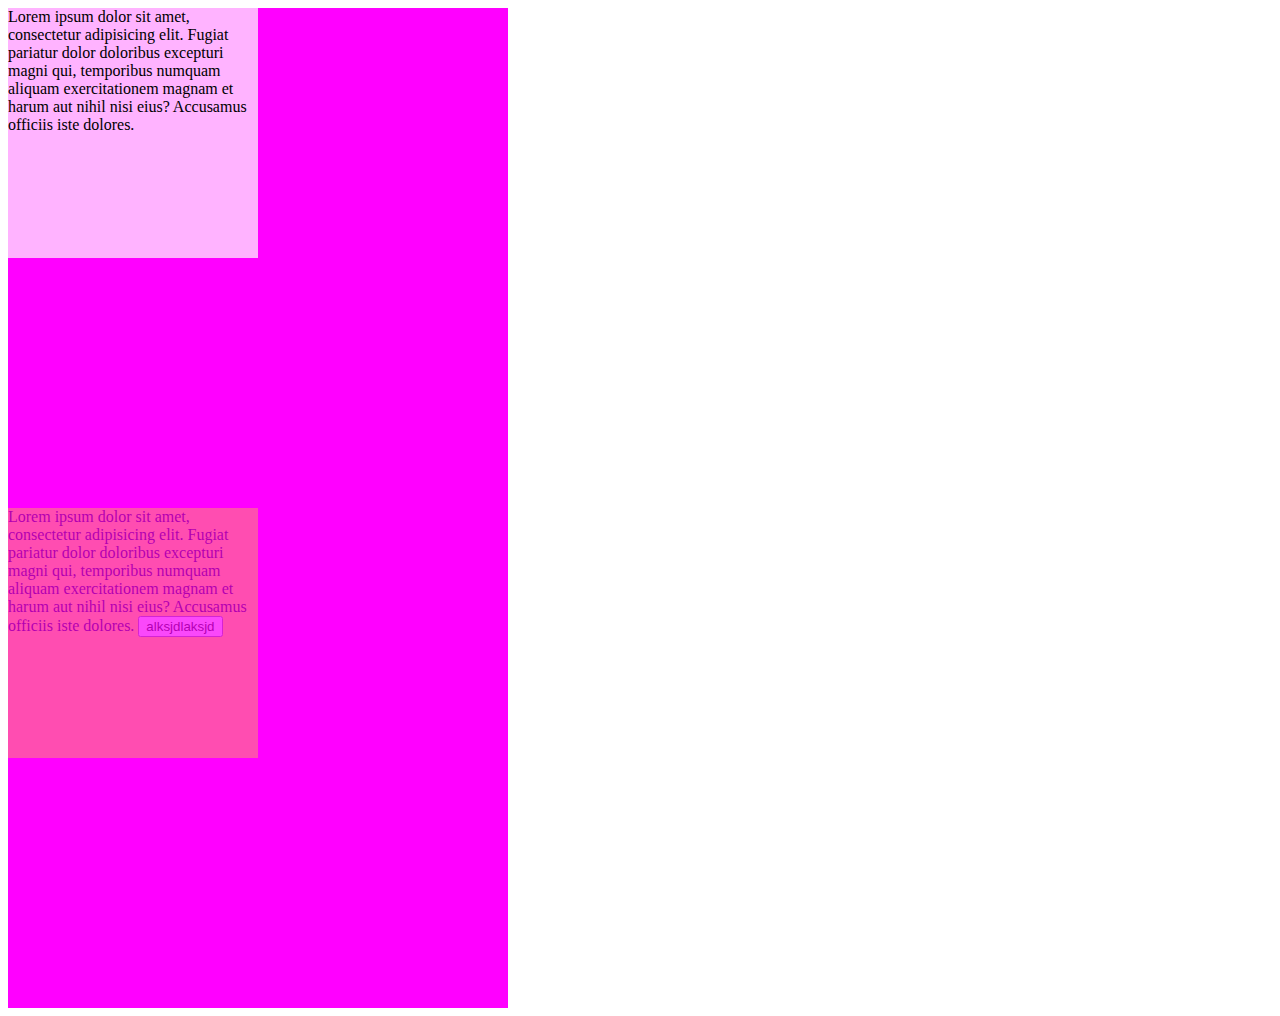
<file: Other_Properties/Opacity/index.html>
<!DOCTYPE html>
<html lang="en">

<head>
    <meta charset="UTF-8">
    <meta name="viewport" content="width=device-width, initial-scale=1.0">
    <title>Opacity & Alpha</title>
    <link rel="stylesheet" href="app.css">
</head>

<body>
    <section>
        <div id="rgba">
            Lorem ipsum dolor sit amet, consectetur adipisicing elit. Fugiat pariatur dolor doloribus excepturi magni
            qui, temporibus numquam aliquam exercitationem magnam et harum aut nihil nisi eius? Accusamus officiis iste
            dolores.
        </div>
    </section>
    <section>
        <div id="opacity">
            Lorem ipsum dolor sit amet, consectetur adipisicing elit. Fugiat pariatur dolor doloribus excepturi magni
            qui, temporibus numquam aliquam exercitationem magnam et harum aut nihil nisi eius? Accusamus officiis iste
            dolores.
            <button>alksjdlaksjd</button>
        </div>
    </section>
</body>

</html>
</file>
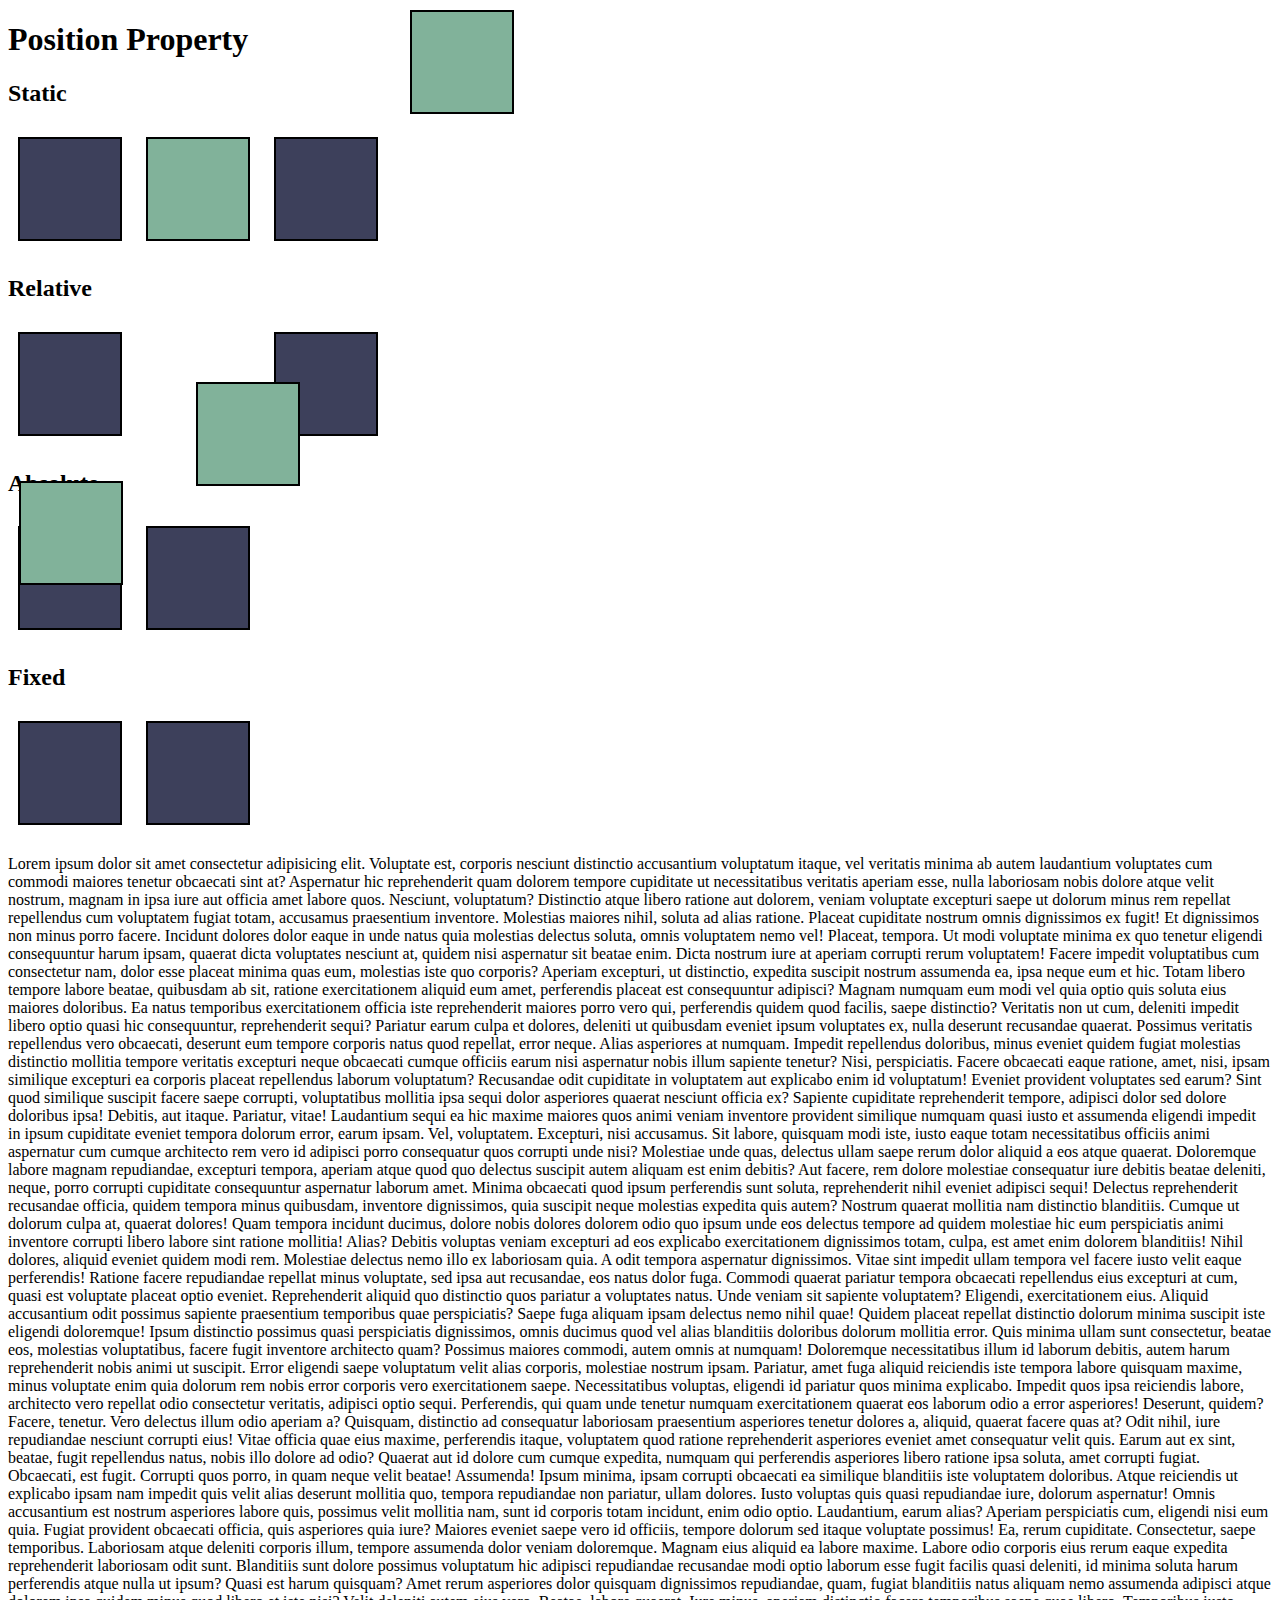
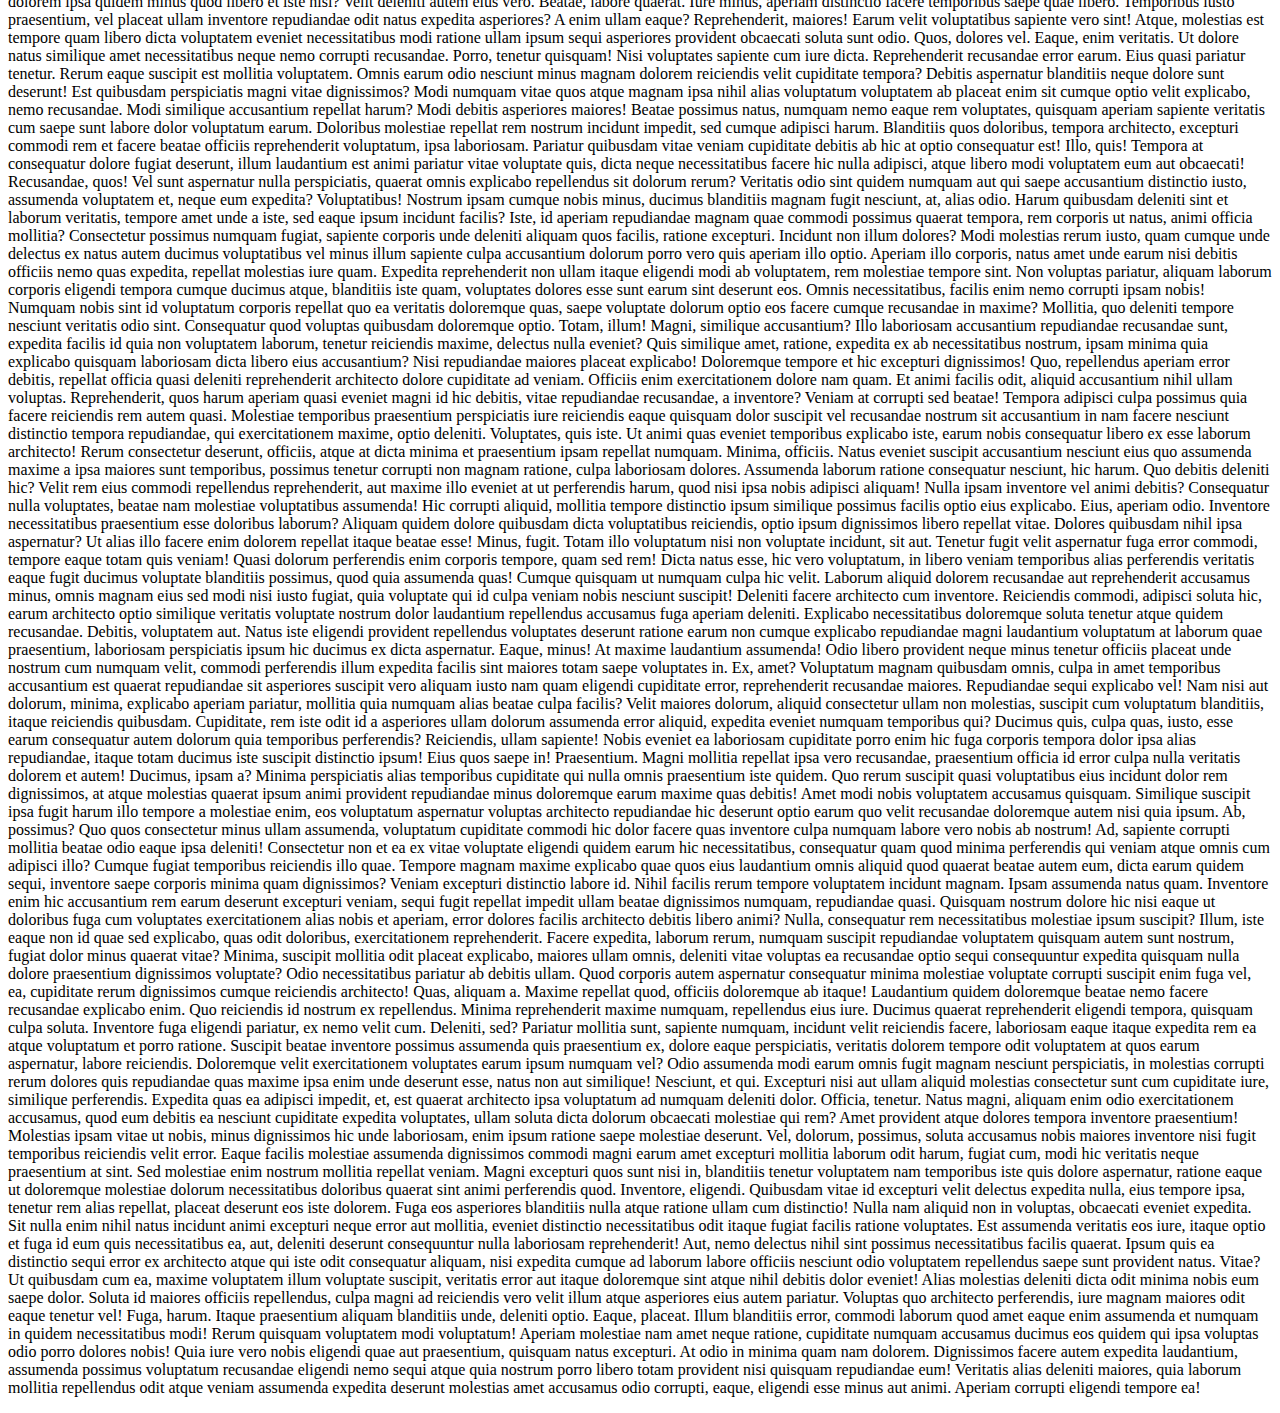
<file: Other_Properties/Position/index.html>
<!DOCTYPE html>
<html lang="en">

<head>
    <meta charset="UTF-8">
    <meta name="viewport" content="width=device-width, initial-scale=1.0">
    <title>Position</title>
    <link rel="stylesheet" href="app.css">
</head>

<body>
    <h1>Position Property</h1>
    <section id="static">
        <h2>Static</h2>
        <div></div>
        <div id="middle"></div>
        <div></div>
    </section>
    <section id="relative">
        <h2>Relative</h2>
        <div></div>
        <div id="middle"></div>
        <div></div>
    </section>
    <section id="absolute">
        <h2>Absolute</h2>
        <div></div>
        <div id="middle"></div>
        <div></div>
    </section>

    <section id="fixed">
        <h2>Fixed</h2>
        <div></div>
        <div id="middle"></div>
        <div></div>
    </section>

    <p>Lorem ipsum dolor sit amet consectetur adipisicing elit. Voluptate est, corporis nesciunt distinctio accusantium
        voluptatum itaque, vel veritatis minima ab autem laudantium voluptates cum commodi maiores tenetur obcaecati
        sint at?
        Aspernatur hic reprehenderit quam dolorem tempore cupiditate ut necessitatibus veritatis aperiam esse, nulla
        laboriosam nobis dolore atque velit nostrum, magnam in ipsa iure aut officia amet labore quos. Nesciunt,
        voluptatum?
        Distinctio atque libero ratione aut dolorem, veniam voluptate excepturi saepe ut dolorum minus rem repellat
        repellendus cum voluptatem fugiat totam, accusamus praesentium inventore. Molestias maiores nihil, soluta ad
        alias ratione.
        Placeat cupiditate nostrum omnis dignissimos ex fugit! Et dignissimos non minus porro facere. Incidunt dolores
        dolor eaque in unde natus quia molestias delectus soluta, omnis voluptatem nemo vel! Placeat, tempora.
        Ut modi voluptate minima ex quo tenetur eligendi consequuntur harum ipsam, quaerat dicta voluptates nesciunt at,
        quidem nisi aspernatur sit beatae enim. Dicta nostrum iure at aperiam corrupti rerum voluptatem!
        Facere impedit voluptatibus cum consectetur nam, dolor esse placeat minima quas eum, molestias iste quo
        corporis? Aperiam excepturi, ut distinctio, expedita suscipit nostrum assumenda ea, ipsa neque eum et hic.
        Totam libero tempore labore beatae, quibusdam ab sit, ratione exercitationem aliquid eum amet, perferendis
        placeat est consequuntur adipisci? Magnam numquam eum modi vel quia optio quis soluta eius maiores doloribus.
        Ea natus temporibus exercitationem officia iste reprehenderit maiores porro vero qui, perferendis quidem quod
        facilis, saepe distinctio? Veritatis non ut cum, deleniti impedit libero optio quasi hic consequuntur,
        reprehenderit sequi?
        Pariatur earum culpa et dolores, deleniti ut quibusdam eveniet ipsum voluptates ex, nulla deserunt recusandae
        quaerat. Possimus veritatis repellendus vero obcaecati, deserunt eum tempore corporis natus quod repellat, error
        neque.
        Alias asperiores at numquam. Impedit repellendus doloribus, minus eveniet quidem fugiat molestias distinctio
        mollitia tempore veritatis excepturi neque obcaecati cumque officiis earum nisi aspernatur nobis illum sapiente
        tenetur? Nisi, perspiciatis.
        Facere obcaecati eaque ratione, amet, nisi, ipsam similique excepturi ea corporis placeat repellendus laborum
        voluptatum? Recusandae odit cupiditate in voluptatem aut explicabo enim id voluptatum! Eveniet provident
        voluptates sed earum?
        Sint quod similique suscipit facere saepe corrupti, voluptatibus mollitia ipsa sequi dolor asperiores quaerat
        nesciunt officia ex? Sapiente cupiditate reprehenderit tempore, adipisci dolor sed dolore doloribus ipsa!
        Debitis, aut itaque.
        Pariatur, vitae! Laudantium sequi ea hic maxime maiores quos animi veniam inventore provident similique numquam
        quasi iusto et assumenda eligendi impedit in ipsum cupiditate eveniet tempora dolorum error, earum ipsam.
        Vel, voluptatem. Excepturi, nisi accusamus. Sit labore, quisquam modi iste, iusto eaque totam necessitatibus
        officiis animi aspernatur cum cumque architecto rem vero id adipisci porro consequatur quos corrupti unde nisi?
        Molestiae unde quas, delectus ullam saepe rerum dolor aliquid a eos atque quaerat. Doloremque labore magnam
        repudiandae, excepturi tempora, aperiam atque quod quo delectus suscipit autem aliquam est enim debitis?
        Aut facere, rem dolore molestiae consequatur iure debitis beatae deleniti, neque, porro corrupti cupiditate
        consequuntur aspernatur laborum amet. Minima obcaecati quod ipsum perferendis sunt soluta, reprehenderit nihil
        eveniet adipisci sequi!
        Delectus reprehenderit recusandae officia, quidem tempora minus quibusdam, inventore dignissimos, quia suscipit
        neque molestias expedita quis autem? Nostrum quaerat mollitia nam distinctio blanditiis. Cumque ut dolorum culpa
        at, quaerat dolores!
        Quam tempora incidunt ducimus, dolore nobis dolores dolorem odio quo ipsum unde eos delectus tempore ad quidem
        molestiae hic eum perspiciatis animi inventore corrupti libero labore sint ratione mollitia! Alias?
        Debitis voluptas veniam excepturi ad eos explicabo exercitationem dignissimos totam, culpa, est amet enim
        dolorem blanditiis! Nihil dolores, aliquid eveniet quidem modi rem. Molestiae delectus nemo illo ex laboriosam
        quia.
        A odit tempora aspernatur dignissimos. Vitae sint impedit ullam tempora vel facere iusto velit eaque
        perferendis! Ratione facere repudiandae repellat minus voluptate, sed ipsa aut recusandae, eos natus dolor fuga.
        Commodi quaerat pariatur tempora obcaecati repellendus eius excepturi at cum, quasi est voluptate placeat optio
        eveniet. Reprehenderit aliquid quo distinctio quos pariatur a voluptates natus. Unde veniam sit sapiente
        voluptatem?
        Eligendi, exercitationem eius. Aliquid accusantium odit possimus sapiente praesentium temporibus quae
        perspiciatis? Saepe fuga aliquam ipsam delectus nemo nihil quae! Quidem placeat repellat distinctio dolorum
        minima suscipit iste eligendi doloremque!
        Ipsum distinctio possimus quasi perspiciatis dignissimos, omnis ducimus quod vel alias blanditiis doloribus
        dolorum mollitia error. Quis minima ullam sunt consectetur, beatae eos, molestias voluptatibus, facere fugit
        inventore architecto quam?
        Possimus maiores commodi, autem omnis at numquam! Doloremque necessitatibus illum id laborum debitis, autem
        harum reprehenderit nobis animi ut suscipit. Error eligendi saepe voluptatum velit alias corporis, molestiae
        nostrum ipsam.
        Pariatur, amet fuga aliquid reiciendis iste tempora labore quisquam maxime, minus voluptate enim quia dolorum
        rem nobis error corporis vero exercitationem saepe. Necessitatibus voluptas, eligendi id pariatur quos minima
        explicabo.
        Impedit quos ipsa reiciendis labore, architecto vero repellat odio consectetur veritatis, adipisci optio sequi.
        Perferendis, qui quam unde tenetur numquam exercitationem quaerat eos laborum odio a error asperiores! Deserunt,
        quidem?
        Facere, tenetur. Vero delectus illum odio aperiam a? Quisquam, distinctio ad consequatur laboriosam praesentium
        asperiores tenetur dolores a, aliquid, quaerat facere quas at? Odit nihil, iure repudiandae nesciunt corrupti
        eius!
        Vitae officia quae eius maxime, perferendis itaque, voluptatem quod ratione reprehenderit asperiores eveniet
        amet consequatur velit quis. Earum aut ex sint, beatae, fugit repellendus natus, nobis illo dolore ad odio?
        Quaerat aut id dolore cum cumque expedita, numquam qui perferendis asperiores libero ratione ipsa soluta, amet
        corrupti fugiat. Obcaecati, est fugit. Corrupti quos porro, in quam neque velit beatae! Assumenda!
        Ipsum minima, ipsam corrupti obcaecati ea similique blanditiis iste voluptatem doloribus. Atque reiciendis ut
        explicabo ipsam nam impedit quis velit alias deserunt mollitia quo, tempora repudiandae non pariatur, ullam
        dolores.
        Iusto voluptas quis quasi repudiandae iure, dolorum aspernatur! Omnis accusantium est nostrum asperiores labore
        quis, possimus velit mollitia nam, sunt id corporis totam incidunt, enim odio optio. Laudantium, earum alias?
        Aperiam perspiciatis cum, eligendi nisi eum quia. Fugiat provident obcaecati officia, quis asperiores quia iure?
        Maiores eveniet saepe vero id officiis, tempore dolorum sed itaque voluptate possimus! Ea, rerum cupiditate.
        Consectetur, saepe temporibus. Laboriosam atque deleniti corporis illum, tempore assumenda dolor veniam
        doloremque. Magnam eius aliquid ea labore maxime. Labore odio corporis eius rerum eaque expedita reprehenderit
        laboriosam odit sunt.
        Blanditiis sunt dolore possimus voluptatum hic adipisci repudiandae recusandae modi optio laborum esse fugit
        facilis quasi deleniti, id minima soluta harum perferendis atque nulla ut ipsum? Quasi est harum quisquam?
        Amet rerum asperiores dolor quisquam dignissimos repudiandae, quam, fugiat blanditiis natus aliquam nemo
        assumenda adipisci atque dolorem ipsa quidem minus quod libero et iste nisi? Velit deleniti autem eius vero.
        Beatae, labore quaerat. Iure minus, aperiam distinctio facere temporibus saepe quae libero. Temporibus iusto
        praesentium, vel placeat ullam inventore repudiandae odit natus expedita asperiores? A enim ullam eaque?
        Reprehenderit, maiores!
        Earum velit voluptatibus sapiente vero sint! Atque, molestias est tempore quam libero dicta voluptatem eveniet
        necessitatibus modi ratione ullam ipsum sequi asperiores provident obcaecati soluta sunt odio. Quos, dolores
        vel.
        Eaque, enim veritatis. Ut dolore natus similique amet necessitatibus neque nemo corrupti recusandae. Porro,
        tenetur quisquam! Nisi voluptates sapiente cum iure dicta. Reprehenderit recusandae error earum. Eius quasi
        pariatur tenetur.
        Rerum eaque suscipit est mollitia voluptatem. Omnis earum odio nesciunt minus magnam dolorem reiciendis velit
        cupiditate tempora? Debitis aspernatur blanditiis neque dolore sunt deserunt! Est quibusdam perspiciatis magni
        vitae dignissimos?
        Modi numquam vitae quos atque magnam ipsa nihil alias voluptatum voluptatem ab placeat enim sit cumque optio
        velit explicabo, nemo recusandae. Modi similique accusantium repellat harum? Modi debitis asperiores maiores!
        Beatae possimus natus, numquam nemo eaque rem voluptates, quisquam aperiam sapiente veritatis cum saepe sunt
        labore dolor voluptatum earum. Doloribus molestiae repellat rem nostrum incidunt impedit, sed cumque adipisci
        harum.
        Blanditiis quos doloribus, tempora architecto, excepturi commodi rem et facere beatae officiis reprehenderit
        voluptatum, ipsa laboriosam. Pariatur quibusdam vitae veniam cupiditate debitis ab hic at optio consequatur est!
        Illo, quis!
        Tempora at consequatur dolore fugiat deserunt, illum laudantium est animi pariatur vitae voluptate quis, dicta
        neque necessitatibus facere hic nulla adipisci, atque libero modi voluptatem eum aut obcaecati! Recusandae,
        quos!
        Vel sunt aspernatur nulla perspiciatis, quaerat omnis explicabo repellendus sit dolorum rerum? Veritatis odio
        sint quidem numquam aut qui saepe accusantium distinctio iusto, assumenda voluptatem et, neque eum expedita?
        Voluptatibus!
        Nostrum ipsam cumque nobis minus, ducimus blanditiis magnam fugit nesciunt, at, alias odio. Harum quibusdam
        deleniti sint et laborum veritatis, tempore amet unde a iste, sed eaque ipsum incidunt facilis?
        Iste, id aperiam repudiandae magnam quae commodi possimus quaerat tempora, rem corporis ut natus, animi officia
        mollitia? Consectetur possimus numquam fugiat, sapiente corporis unde deleniti aliquam quos facilis, ratione
        excepturi.
        Incidunt non illum dolores? Modi molestias rerum iusto, quam cumque unde delectus ex natus autem ducimus
        voluptatibus vel minus illum sapiente culpa accusantium dolorum porro vero quis aperiam illo optio.
        Aperiam illo corporis, natus amet unde earum nisi debitis officiis nemo quas expedita, repellat molestias iure
        quam. Expedita reprehenderit non ullam itaque eligendi modi ab voluptatem, rem molestiae tempore sint.
        Non voluptas pariatur, aliquam laborum corporis eligendi tempora cumque ducimus atque, blanditiis iste quam,
        voluptates dolores esse sunt earum sint deserunt eos. Omnis necessitatibus, facilis enim nemo corrupti ipsam
        nobis!
        Numquam nobis sint id voluptatum corporis repellat quo ea veritatis doloremque quas, saepe voluptate dolorum
        optio eos facere cumque recusandae in maxime? Mollitia, quo deleniti tempore nesciunt veritatis odio sint.
        Consequatur quod voluptas quibusdam doloremque optio. Totam, illum! Magni, similique accusantium? Illo
        laboriosam accusantium repudiandae recusandae sunt, expedita facilis id quia non voluptatem laborum, tenetur
        reiciendis maxime, delectus nulla eveniet?
        Quis similique amet, ratione, expedita ex ab necessitatibus nostrum, ipsam minima quia explicabo quisquam
        laboriosam dicta libero eius accusantium? Nisi repudiandae maiores placeat explicabo! Doloremque tempore et hic
        excepturi dignissimos!
        Quo, repellendus aperiam error debitis, repellat officia quasi deleniti reprehenderit architecto dolore
        cupiditate ad veniam. Officiis enim exercitationem dolore nam quam. Et animi facilis odit, aliquid accusantium
        nihil ullam voluptas.
        Reprehenderit, quos harum aperiam quasi eveniet magni id hic debitis, vitae repudiandae recusandae, a inventore?
        Veniam at corrupti sed beatae! Tempora adipisci culpa possimus quia facere reiciendis rem autem quasi.
        Molestiae temporibus praesentium perspiciatis iure reiciendis eaque quisquam dolor suscipit vel recusandae
        nostrum sit accusantium in nam facere nesciunt distinctio tempora repudiandae, qui exercitationem maxime, optio
        deleniti. Voluptates, quis iste.
        Ut animi quas eveniet temporibus explicabo iste, earum nobis consequatur libero ex esse laborum architecto!
        Rerum consectetur deserunt, officiis, atque at dicta minima et praesentium ipsam repellat numquam. Minima,
        officiis.
        Natus eveniet suscipit accusantium nesciunt eius quo assumenda maxime a ipsa maiores sunt temporibus, possimus
        tenetur corrupti non magnam ratione, culpa laboriosam dolores. Assumenda laborum ratione consequatur nesciunt,
        hic harum.
        Quo debitis deleniti hic? Velit rem eius commodi repellendus reprehenderit, aut maxime illo eveniet at ut
        perferendis harum, quod nisi ipsa nobis adipisci aliquam! Nulla ipsam inventore vel animi debitis?
        Consequatur nulla voluptates, beatae nam molestiae voluptatibus assumenda! Hic corrupti aliquid, mollitia
        tempore distinctio ipsum similique possimus facilis optio eius explicabo. Eius, aperiam odio. Inventore
        necessitatibus praesentium esse doloribus laborum?
        Aliquam quidem dolore quibusdam dicta voluptatibus reiciendis, optio ipsum dignissimos libero repellat vitae.
        Dolores quibusdam nihil ipsa aspernatur? Ut alias illo facere enim dolorem repellat itaque beatae esse! Minus,
        fugit.
        Totam illo voluptatum nisi non voluptate incidunt, sit aut. Tenetur fugit velit aspernatur fuga error commodi,
        tempore eaque totam quis veniam! Quasi dolorum perferendis enim corporis tempore, quam sed rem!
        Dicta natus esse, hic vero voluptatum, in libero veniam temporibus alias perferendis veritatis eaque fugit
        ducimus voluptate blanditiis possimus, quod quia assumenda quas! Cumque quisquam ut numquam culpa hic velit.
        Laborum aliquid dolorem recusandae aut reprehenderit accusamus minus, omnis magnam eius sed modi nisi iusto
        fugiat, quia voluptate qui id culpa veniam nobis nesciunt suscipit! Deleniti facere architecto cum inventore.
        Reiciendis commodi, adipisci soluta hic, earum architecto optio similique veritatis voluptate nostrum dolor
        laudantium repellendus accusamus fuga aperiam deleniti. Explicabo necessitatibus doloremque soluta tenetur atque
        quidem recusandae. Debitis, voluptatem aut.
        Natus iste eligendi provident repellendus voluptates deserunt ratione earum non cumque explicabo repudiandae
        magni laudantium voluptatum at laborum quae praesentium, laboriosam perspiciatis ipsum hic ducimus ex dicta
        aspernatur. Eaque, minus!
        At maxime laudantium assumenda! Odio libero provident neque minus tenetur officiis placeat unde nostrum cum
        numquam velit, commodi perferendis illum expedita facilis sint maiores totam saepe voluptates in. Ex, amet?
        Voluptatum magnam quibusdam omnis, culpa in amet temporibus accusantium est quaerat repudiandae sit asperiores
        suscipit vero aliquam iusto nam quam eligendi cupiditate error, reprehenderit recusandae maiores. Repudiandae
        sequi explicabo vel!
        Nam nisi aut dolorum, minima, explicabo aperiam pariatur, mollitia quia numquam alias beatae culpa facilis?
        Velit maiores dolorum, aliquid consectetur ullam non molestias, suscipit cum voluptatum blanditiis, itaque
        reiciendis quibusdam.
        Cupiditate, rem iste odit id a asperiores ullam dolorum assumenda error aliquid, expedita eveniet numquam
        temporibus qui? Ducimus quis, culpa quas, iusto, esse earum consequatur autem dolorum quia temporibus
        perferendis?
        Reiciendis, ullam sapiente! Nobis eveniet ea laboriosam cupiditate porro enim hic fuga corporis tempora dolor
        ipsa alias repudiandae, itaque totam ducimus iste suscipit distinctio ipsum! Eius quos saepe in! Praesentium.
        Magni mollitia repellat ipsa vero recusandae, praesentium officia id error culpa nulla veritatis dolorem et
        autem! Ducimus, ipsam a? Minima perspiciatis alias temporibus cupiditate qui nulla omnis praesentium iste
        quidem.
        Quo rerum suscipit quasi voluptatibus eius incidunt dolor rem dignissimos, at atque molestias quaerat ipsum
        animi provident repudiandae minus doloremque earum maxime quas debitis! Amet modi nobis voluptatem accusamus
        quisquam.
        Similique suscipit ipsa fugit harum illo tempore a molestiae enim, eos voluptatum aspernatur voluptas architecto
        repudiandae hic deserunt optio earum quo velit recusandae doloremque autem nisi quia ipsum. Ab, possimus?
        Quo quos consectetur minus ullam assumenda, voluptatum cupiditate commodi hic dolor facere quas inventore culpa
        numquam labore vero nobis ab nostrum! Ad, sapiente corrupti mollitia beatae odio eaque ipsa deleniti!
        Consectetur non et ea ex vitae voluptate eligendi quidem earum hic necessitatibus, consequatur quam quod minima
        perferendis qui veniam atque omnis cum adipisci illo? Cumque fugiat temporibus reiciendis illo quae.
        Tempore magnam maxime explicabo quae quos eius laudantium omnis aliquid quod quaerat beatae autem eum, dicta
        earum quidem sequi, inventore saepe corporis minima quam dignissimos? Veniam excepturi distinctio labore id.
        Nihil facilis rerum tempore voluptatem incidunt magnam. Ipsam assumenda natus quam. Inventore enim hic
        accusantium rem earum deserunt excepturi veniam, sequi fugit repellat impedit ullam beatae dignissimos numquam,
        repudiandae quasi.
        Quisquam nostrum dolore hic nisi eaque ut doloribus fuga cum voluptates exercitationem alias nobis et aperiam,
        error dolores facilis architecto debitis libero animi? Nulla, consequatur rem necessitatibus molestiae ipsum
        suscipit?
        Illum, iste eaque non id quae sed explicabo, quas odit doloribus, exercitationem reprehenderit. Facere expedita,
        laborum rerum, numquam suscipit repudiandae voluptatem quisquam autem sunt nostrum, fugiat dolor minus quaerat
        vitae?
        Minima, suscipit mollitia odit placeat explicabo, maiores ullam omnis, deleniti vitae voluptas ea recusandae
        optio sequi consequuntur expedita quisquam nulla dolore praesentium dignissimos voluptate? Odio necessitatibus
        pariatur ab debitis ullam.
        Quod corporis autem aspernatur consequatur minima molestiae voluptate corrupti suscipit enim fuga vel, ea,
        cupiditate rerum dignissimos cumque reiciendis architecto! Quas, aliquam a. Maxime repellat quod, officiis
        doloremque ab itaque!
        Laudantium quidem doloremque beatae nemo facere recusandae explicabo enim. Quo reiciendis id nostrum ex
        repellendus. Minima reprehenderit maxime numquam, repellendus eius iure. Ducimus quaerat reprehenderit eligendi
        tempora, quisquam culpa soluta.
        Inventore fuga eligendi pariatur, ex nemo velit cum. Deleniti, sed? Pariatur mollitia sunt, sapiente numquam,
        incidunt velit reiciendis facere, laboriosam eaque itaque expedita rem ea atque voluptatum et porro ratione.
        Suscipit beatae inventore possimus assumenda quis praesentium ex, dolore eaque perspiciatis, veritatis dolorem
        tempore odit voluptatem at quos earum aspernatur, labore reiciendis. Doloremque velit exercitationem voluptates
        earum ipsum numquam vel?
        Odio assumenda modi earum omnis fugit magnam nesciunt perspiciatis, in molestias corrupti rerum dolores quis
        repudiandae quas maxime ipsa enim unde deserunt esse, natus non aut similique! Nesciunt, et qui.
        Excepturi nisi aut ullam aliquid molestias consectetur sunt cum cupiditate iure, similique perferendis. Expedita
        quas ea adipisci impedit, et, est quaerat architecto ipsa voluptatum ad numquam deleniti dolor. Officia,
        tenetur.
        Natus magni, aliquam enim odio exercitationem accusamus, quod eum debitis ea nesciunt cupiditate expedita
        voluptates, ullam soluta dicta dolorum obcaecati molestiae qui rem? Amet provident atque dolores tempora
        inventore praesentium!
        Molestias ipsam vitae ut nobis, minus dignissimos hic unde laboriosam, enim ipsum ratione saepe molestiae
        deserunt. Vel, dolorum, possimus, soluta accusamus nobis maiores inventore nisi fugit temporibus reiciendis
        velit error.
        Eaque facilis molestiae assumenda dignissimos commodi magni earum amet excepturi mollitia laborum odit harum,
        fugiat cum, modi hic veritatis neque praesentium at sint. Sed molestiae enim nostrum mollitia repellat veniam.
        Magni excepturi quos sunt nisi in, blanditiis tenetur voluptatem nam temporibus iste quis dolore aspernatur,
        ratione eaque ut doloremque molestiae dolorum necessitatibus doloribus quaerat sint animi perferendis quod.
        Inventore, eligendi.
        Quibusdam vitae id excepturi velit delectus expedita nulla, eius tempore ipsa, tenetur rem alias repellat,
        placeat deserunt eos iste dolorem. Fuga eos asperiores blanditiis nulla atque ratione ullam cum distinctio!
        Nulla nam aliquid non in voluptas, obcaecati eveniet expedita. Sit nulla enim nihil natus incidunt animi
        excepturi neque error aut mollitia, eveniet distinctio necessitatibus odit itaque fugiat facilis ratione
        voluptates.
        Est assumenda veritatis eos iure, itaque optio et fuga id eum quis necessitatibus ea, aut, deleniti deserunt
        consequuntur nulla laboriosam reprehenderit! Aut, nemo delectus nihil sint possimus necessitatibus facilis
        quaerat.
        Ipsum quis ea distinctio sequi error ex architecto atque qui iste odit consequatur aliquam, nisi expedita cumque
        ad laborum labore officiis nesciunt odio voluptatem repellendus saepe sunt provident natus. Vitae?
        Ut quibusdam cum ea, maxime voluptatem illum voluptate suscipit, veritatis error aut itaque doloremque sint
        atque nihil debitis dolor eveniet! Alias molestias deleniti dicta odit minima nobis eum saepe dolor.
        Soluta id maiores officiis repellendus, culpa magni ad reiciendis vero velit illum atque asperiores eius autem
        pariatur. Voluptas quo architecto perferendis, iure magnam maiores odit eaque tenetur vel! Fuga, harum.
        Itaque praesentium aliquam blanditiis unde, deleniti optio. Eaque, placeat. Illum blanditiis error, commodi
        laborum quod amet eaque enim assumenda et numquam in quidem necessitatibus modi! Rerum quisquam voluptatem modi
        voluptatum!
        Aperiam molestiae nam amet neque ratione, cupiditate numquam accusamus ducimus eos quidem qui ipsa voluptas odio
        porro dolores nobis! Quia iure vero nobis eligendi quae aut praesentium, quisquam natus excepturi.
        At odio in minima quam nam dolorem. Dignissimos facere autem expedita laudantium, assumenda possimus voluptatum
        recusandae eligendi nemo sequi atque quia nostrum porro libero totam provident nisi quisquam repudiandae eum!
        Veritatis alias deleniti maiores, quia laborum mollitia repellendus odit atque veniam assumenda expedita
        deserunt molestias amet accusamus odio corrupti, eaque, eligendi esse minus aut animi. Aperiam corrupti eligendi
        tempore ea!</p>

</body>

</html>
</file>
<file: CalculadoraAGES/app.css>
body {
    background-color: #1C1C1C;
}
button {
    border-radius:50%;
}

.number {
    color: #D4D4D2;
    background-color: #505050;
    border: 1px solid #505050;
    border-radius:50%;
}

.orange {
    background-color: #FF9500; 
    border:1px #FF9500;

}

#zero {
    width: 50px;
    border-radius: 50%;
}
</file>
<file: CSS Box Model/app.css>
body{
    margin:0;
}

div {
    width: 200px;
    height: 200px;
}

h1{
    color:#be95c4;
    background-color: #5e548e;
    width: 200px;
    padding-left: 100px;
    padding-top: 85px;
    margin: 0;
}

#one {
    background-color: blueviolet;
    border-width: 4px;
    border-color: black;
    border-style: solid;
    box-sizing: border-box;
    margin-left: 50px;
    margin-bottom: 50px;
}

#two {
    background-color: indigo;
    border-color:goldenrod;
    border-width: 4px;
    border-style: dashed;
    border-left-color: fuchsia;
    border-right-width: 2px;
    box-sizing: border-box;
    padding-right: 50px;
    margin: 200px;
}

#three {
    background-color: lightblue;
    border: 4px solid black;
    border-radius:5%;
    box-sizing: border-box;
}

button {
    padding: 10px 20px 30px 40px;
    
}

span{
    margin: 200px;
}
</file>
<file: CSS Display/app.css>
span {
    background-color: palevioletred;
    border: 1px solid black;
    width:500px;
    padding:10px;
    margin:50px;
    display: inline-block;
}

h1 {
    background-color: lightblue;
    border:1px solid black;
    width: 400px;
    height: 100px;
    padding: 50px;
    margin:10px 20px;
}

div{
    height:200px;
    width: 100px;
    background-color: yellowgreen;
    border: 5px solid black;
    display: inline-block;
}
</file>
<file: CSS intro/app.css>
h1 {
    text-align: center;
    font-weight: 400;
    text-decoration: underline;
    letter-spacing: 10px;
    font-size: 50px;
    font-family: Segoe UI, sans-serif;
}

a {
    text-decoration: none;
}

p {
    line-height: 2;
}
</file>
<file: CSS Units/app.css>
section {
    background-color: aquamarine;
    width: 400px;
    height: 800px;
}

div {
    background-color: darkseagreen;
    width: 50%;
    height: 20%;
}

h1 {
    font-size: 40px;
    border: 1px solid black;
    line-height: 80%;
}

h2 {
    font-size: 5em;
    margin-left: 1em;
}

article {
    font-size: 20px;
}

p {
    font-size: 1em;
}

h3 {
    font-size: 1.5em;
}

button { 
    background-color: cornflowerblue;
    color: darkorange;
    font-size: 1em;
    padding: 0 1em;
    border-radius: 0.5em;
}
</file>
<file: CSS_Selectors_CODE/05_CSS_Selectors/app.css>
/* * {
    background-color: cyan;
} */

body {
    background-color: #f1faee;
}

button {
    font-size: 30px;
    background-color: #a8dadc;
}

h1,h2 {
    color: #1d3557;
}

#signup{
    background-color: #1d3557;
    color: #f1faee;
}

span {
    color: #457b9d;
}

.tag {
    background-color: #e63946;
    color: #f1faee;
    font-size: 16px;
}

.post a {
    color: #457b9d;
    font-weight: 700;
    text-decoration: none;
}

footer a {
    color: #e63946;
}

h2 + button {
    font-size: 20px;
}

footer > a {
    color: #457b9d;
}

input[type="password"] {
    color: greenyellow;
}

a[href*="google"]{
    color: #1d3557;
}


.post a:hover {
    text-decoration: underline;
}


.post button:active {
    background-color: #02c39a;
}

.post:nth-of-type(2n){
    background-color: #dfe8dc;
}

h2::first-letter {
    font-size: 50px;
}

p::first-line {
    color: purple;
}

p::selection {
    background-color: #fcbf49;
}

.post button:hover {
    background-color: #e63946;
    color: #f1faee;
}

button:hover {
    background-color: olive;
}

button {
    background-color: magenta !important;
}
</file>
<file: CSS_Selectors_CODE/05_CSS_Selectors/more_styles.css>
h1,h2 {
    color: olivedrab;
}
</file>
<file: Flexbox_And_Responsive/Flexbox Starter/app.css>
body {
    font-family: 'Open Sans', sans-serif;
}
h1 {
    text-align: center;
}
#container {
    background-color: #003049;
    width: 90%;
    height: 500px;
    margin: 0 auto;
    border: 5px solid #003049;
    display: flex;
    flex-direction: row;
    justify-content:center;
    flex-wrap: wrap;
    align-items: flex-start;

  
}

#container div {
    width: 200px;
    height: 200px;;
}

div:nth-last-of-type(3) {
    align-self: center;
}
</file>
<file: Flexbox_And_Responsive/Flexbox/app.css>
body {
    font-family: 'Open Sans', sans-serif;
}
h1, h2{
    text-align: center;
}
#container {
    background-color: #003049;
    width: 90%;
    /* height: 500px; */
    margin: 0 auto;
    border: 5px solid #003049;
    display: flex;
    flex-direction: row;
    justify-content: center;
    /* flex-wrap: wrap; */
}

#container div {
    width: 200px;
    height: 200px;
    /* max-width: 300px; */
    text-align:center;
    flex-basis: 600px;
}

div:nth-of-type(1) {
    flex-grow: 1;
    flex-shrink:2;
}
div:nth-of-type(5) {
    flex-grow: 2;
}


main {
    width: 80%;
    margin: 0 auto;
    border: 5px solid black;
    height: 500px;
    display: flex;
}
main .sidebar {
    background-color: #6930c3;
    flex:1 2 300px;
}
main .maincontent {
    background-color: #80ffdb;
    flex: 2 1 800px;
}
</file>
<file: Other_Properties/Background/app.css>
section {
    width: 80%;
    height: 800px;
    /* background-image: url("https://images.unsplash.com/photo-1564442038901-4f9a19d3d456?ixlib=rb-1.2.1&ixid=eyJhcHBfaWQiOjEyMDd9&auto=format&fit=crop&w=1227&q=80");
    background-size: cover;
    background-position: top; */
    background: center/cover url("https://images.unsplash.com/photo-1564442038901-4f9a19d3d456?ixlib=rb-1.2.1&ixid=eyJhcHBfaWQiOjEyMDd9&auto=format&fit=crop&w=1227&q=80");
    margin: 0 auto;
}

h1 {
    font-size: 150px;
    text-align:center;
    text-shadow: black -6px 6px;
    font-family: 'Courier New', Courier, monospace;
    font-weight: lighter;
    color:white;
}
</file>
<file: Other_Properties/GoogleFonts/app.css>
body {
    font-family: Montserrat, sans-serif;
}

main {
    width: 60%;
    margin: 0 auto;
}

h1 {
    font-size: 3rem;
    margin-bottom: 0;
}

h1 + h2 {
    margin-top: 10px;
}

h1,h2,h3 {
    font-family: Roboto, sans-serif;
    font-weight: 100;
}
</file>
<file: Other_Properties/Opacity/app.css>
section {
    width: 500px;
    height: 500px;
    background-color: magenta;
}

#rgba {
    width: 50%;
    height: 50%;
    background-color: rgba(255,255,255,0.7)
}

#opacity {
    width: 50%;
    height: 50%;
    background-color: yellow;
    opacity: 0.3;
}
</file>
<file: Other_Properties/Position/app.css>
div {
    width: 100px;
    height: 100px;
    background-color: #3d405b;
    border: 2px solid black;
    margin: 10px;
    display: inline-block;
}


#middle {
    background-color: #81b29a;
}

#static #middle {
    position: static;
    top: 100px;
}

#relative #middle {
    position: relative;
    top: 50px;
    left: 50px;
}

#absolute {
    position: relative;
}

#absolute #middle {
    position: absolute;
    top: 1px;
    left: 1px;
}

#fixed #middle {
    position: fixed;
    top: 0;
    left: 400px;
}
</file>
